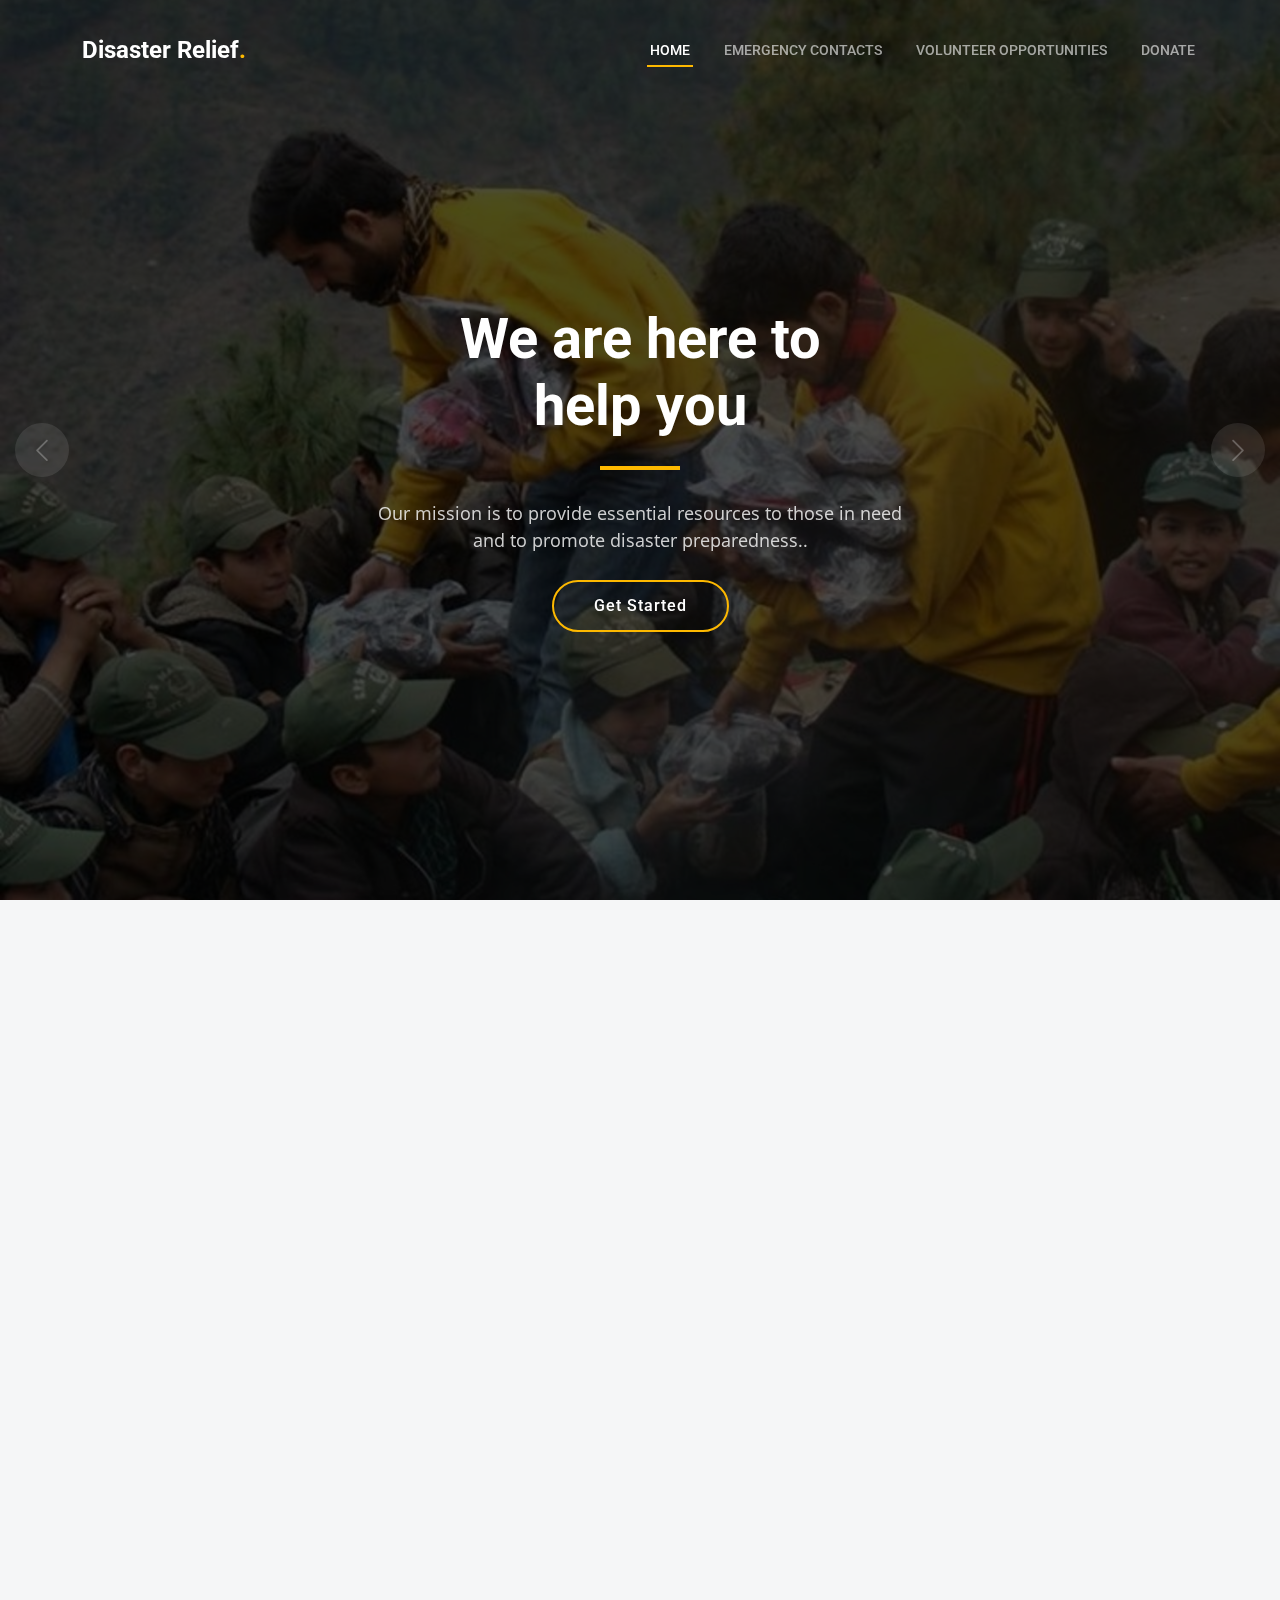
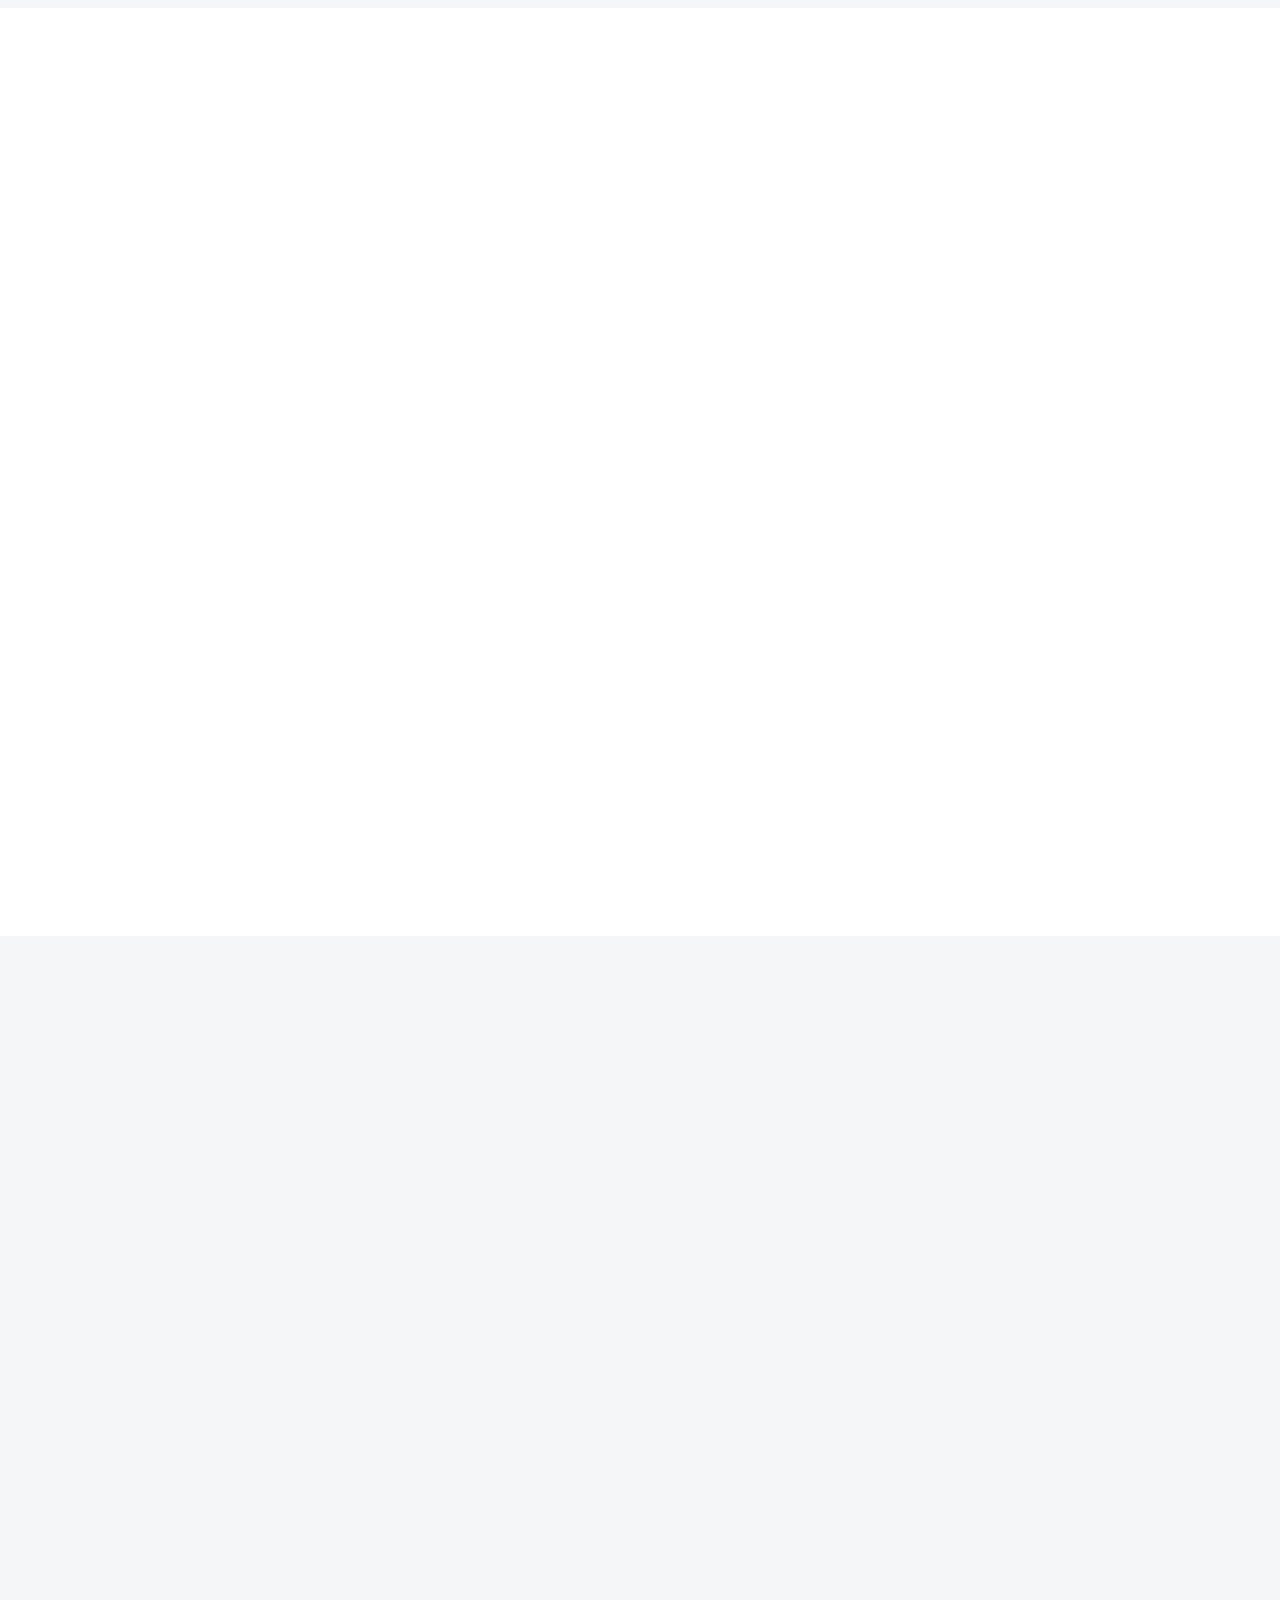
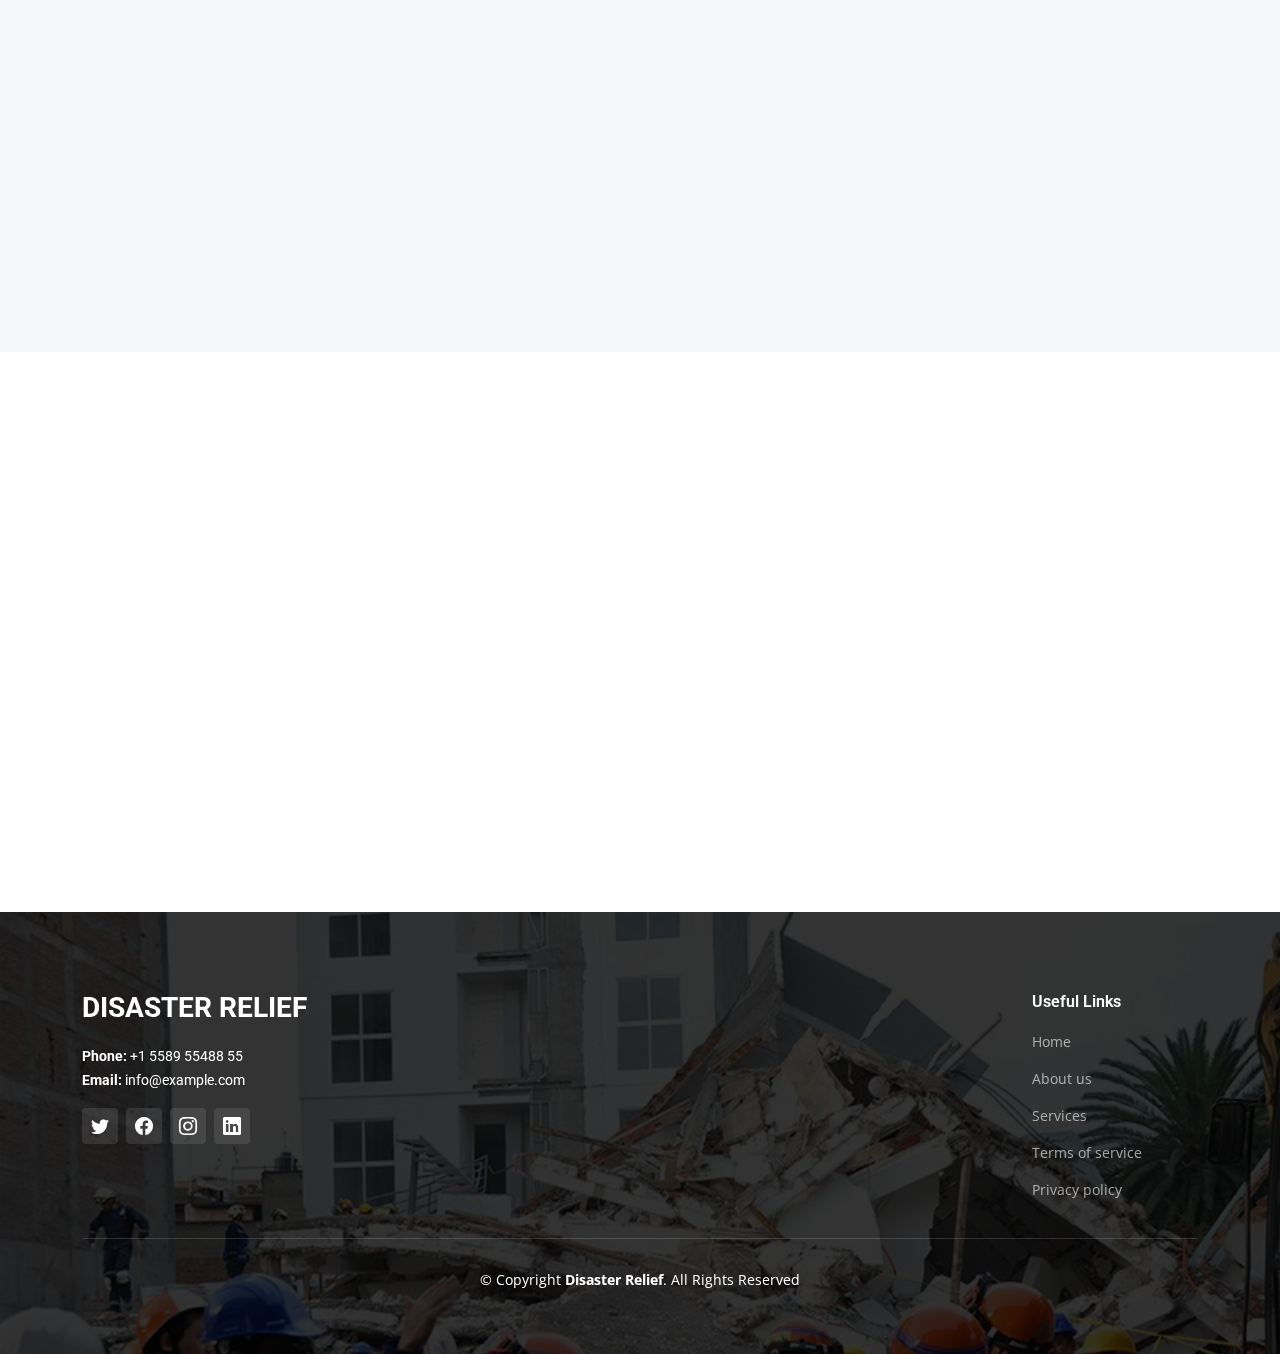
<file: index.html>
<!DOCTYPE html>
<html lang="en">

<head>
  <meta charset="utf-8">
  <meta content="width=device-width, initial-scale=1.0" name="viewport">

  <title>Disaster relief</title>
  <meta content="" name="description">
  <meta content="" name="keywords">

  <!-- Favicons -->
  <link href="assets/img/favicon.png" rel="icon">
  <link href="assets/img/apple-touch-icon.png" rel="apple-touch-icon">

  <!-- Google Fonts -->
  <link rel="preconnect" href="https://fonts.googleapis.com">
  <link rel="preconnect" href="https://fonts.gstatic.com" crossorigin>
  <link
    href="https://fonts.googleapis.com/css2?family=Open+Sans:ital,wght@0,300;0,400;0,500;0,600;0,700;1,300;1,400;1,600;1,700&family=Roboto:ital,wght@0,300;0,400;0,500;0,600;0,700;1,300;1,400;1,500;1,600;1,700&family=Work+Sans:ital,wght@0,300;0,400;0,500;0,600;0,700;1,300;1,400;1,500;1,600;1,700&display=swap"
    rel="stylesheet">

  <!-- Vendor CSS Files -->
  <link href="assets/vendor/bootstrap/css/bootstrap.min.css" rel="stylesheet">
  <link href="assets/vendor/bootstrap-icons/bootstrap-icons.css" rel="stylesheet">
  <link href="assets/vendor/fontawesome-free/css/all.min.css" rel="stylesheet">
  <link href="assets/vendor/aos/aos.css" rel="stylesheet">
  <link href="assets/vendor/glightbox/css/glightbox.min.css" rel="stylesheet">
  <link href="assets/vendor/swiper/swiper-bundle.min.css" rel="stylesheet">

  <!-- Template Main CSS File -->
  <link href="assets/css/main.css" rel="stylesheet">

  <!-- =======================================================
  * Template Name: UpConstruction - v1.3.0
  * Template URL: https://bootstrapmade.com/upconstruction-bootstrap-construction-website-template/
  * Author: BootstrapMade.com
  * License: https://bootstrapmade.com/license/
  ======================================================== -->
</head>

<body>

  <!-- ======= Header ======= -->
  <header id="header" class="header d-flex align-items-center">
    <div class="container-fluid container-xl d-flex align-items-center justify-content-between">

      <a href="index.html" class="logo d-flex align-items-center">
        <!-- Uncomment the line below if you also wish to use an image logo -->
        <!-- <img src="assets/img/logo.png" alt=""> -->
        <h1>Disaster Relief<span>.</span></h1>
      </a>

      <i class="mobile-nav-toggle mobile-nav-show bi bi-list"></i>
      <i class="mobile-nav-toggle mobile-nav-hide d-none bi bi-x"></i>
      <nav id="navbar" class="navbar">
        <ul>
          <li><a href="index.html" class="active">Home</a></li>
          <li><a href="contact.html">Emergency Contacts</a></li>
          <!-- <li><a href="">Disaster Preparedness</a></li> -->
          <li><a href="project-details.html">Volunteer Opportunities</a></li>
          <li><a href="donate.html">Donate</a></li>
          <!-- <li class="dropdown"><a href="#"><span>Dropdown</span> <i
                class="bi bi-chevron-down dropdown-indicator"></i></a>
            <ul>
              <li><a href="#">Dropdown 1</a></li>
              <li class="dropdown"><a href="#"><span>Deep Dropdown</span> <i
                    class="bi bi-chevron-down dropdown-indicator"></i></a>
                <ul>
                  <li><a href="#">Deep Dropdown 1</a></li>
                  <li><a href="#">Deep Dropdown 2</a></li>
                  <li><a href="#">Deep Dropdown 3</a></li>
                  <li><a href="#">Deep Dropdown 4</a></li>
                  <li><a href="#">Deep Dropdown 5</a></li>
                </ul>
              </li>
              <li><a href="#">Dropdown 2</a></li>
              <li><a href="#">Dropdown 3</a></li>
              <li><a href="#">Dropdown 4</a></li>
            </ul>
          </li> -->
          <!-- <li><a href="contact.html">Contact</a></li> -->
        </ul>
      </nav><!-- .navbar -->

    </div>
  </header><!-- End Header -->

  <!-- ======= Hero Section ======= -->
  <section id="hero" class="hero">

    <div class="info d-flex align-items-center">
      <div class="container">
        <div class="row justify-content-center">
          <div class="col-lg-6 text-center mt-5">
            <h2 data-aos="fade-down">We are here to <br>help<span> you</span></h2>
            <p data-aos="fade-up">Our mission is to provide essential resources to those in need and to promote disaster preparedness..</p>
            <a data-aos="fade-up" data-aos-delay="200" href="#get-started" class="btn-get-started">Get Started</a>
          </div>
        </div>
      </div>
    </div>

    <div id="hero-carousel" class="carousel slide" data-bs-ride="carousel" data-bs-interval="5000">

      <div class="carousel-item active" style="background-image: url(assets/img/hero-carousel/food.jpg)">
      </div>
      <div class="carousel-item" style="background-image: url(assets/img/hero-carousel/don.jpg)"></div>
      <div class="carousel-item" style="background-image: url(assets/img/hero-carousel/home.jpg)"></div>
      <div class="carousel-item" style="background-image: url(assets/img/hero-carousel/health.jpeg)"></div>
      <!-- <div class="carousel-item" style="background-image: url(assets/img/hero-carousel/hero-carousel-5.jpg)"></div> -->

      <a class="carousel-control-prev" href="#hero-carousel" role="button" data-bs-slide="prev">
        <span class="carousel-control-prev-icon bi bi-chevron-left" aria-hidden="true"></span>
      </a>

      <a class="carousel-control-next" href="#hero-carousel" role="button" data-bs-slide="next">
        <span class="carousel-control-next-icon bi bi-chevron-right" aria-hidden="true"></span>
      </a>

    </div>

  </section><!-- End Hero Section -->

  <main id="main">

    <!-- ======= Get Started Section ======= -->
    <section id="get-started" class="get-started section-bg">
      <div class="container">

        <div class="row justify-content-between gy-4">

          <div class="col-lg-6 d-flex align-items-center" data-aos="fade-up">
            <div class="content">
              <h3>We are here to give you assistence in ur difficult times.</h3>
              <p>A disaster relief webapp is designed to address a specific problem related to disaster relief and preparedness. The app provides a unique and innovative solution that can help individuals and communities during times of crisis.
              <p>The Disaster Relief team in Bangalore Division, KA, is a standout in its field. They respond quickly and efficiently to any natural disaster that strikes, providing immediate assistance to those in need. I am grateful for their dedication and hard work in helping so many people during difficult times.</p>
            </div>
          </div>

          <div class="col-lg-5" data-aos="fade">
            <form action="forms/quote.php" method="post" class="php-email-form">
              <h3>Reach us put today</h3>
              <p>we will try us to best to give the quick and best assistence possible.</p>
              <div class="row gy-3">

                <div class="col-md-12">
                  <input type="text" name="name" class="form-control" placeholder="Name" required>
                </div>

                <div class="col-md-12 ">
                  <input type="email" class="form-control" name="email" placeholder="Email" required>
                </div>

                <div class="col-md-12">
                  <input type="text" class="form-control" name="phone" placeholder="Phone" required>
                </div>

                <div class="col-md-12">
                  <textarea class="form-control" name="message" rows="6" placeholder="Message" required></textarea>
                </div>

                <div class="col-md-12 text-center">
                  <div class="loading">Loading</div>
                  <div class="error-message"></div>
                  <div class="sent-message">Your message request has been sent successfully. Thank you!</div>
                 <a href="mailto:bhumiy15@gmail.com">
                  <button type="submit">send</button>
                </a>
                </div>

              </div>
            </form>
          </div><!-- End Quote Form -->

        </div>

      </div>
    </section><!-- End Get Started Section -->

    <!-- ======= Constructions Section ======= -->
    <section id="constructions" class="constructions">
      <div class="container" data-aos="fade-up">

        <div class="section-header">
          <h2>Our Top Ngo's</h2>
          <p>have a look at our best Ngo's</p>
        </div>

        <div class="row gy-4">

          <div class="col-lg-6" data-aos="fade-up" data-aos-delay="100">
            <div class="card-item">
              <div class="row">
                <div class="col-xl-5">
                  <div class="card-bg" style="background-image: url(assets/img/ngo1.jfif);"></div>
                </div>
                <div class="col-xl-7 d-flex align-items-center">
                  <div class="card-body">
                    
                    <h4 class="card-title">Rapid Response.</h4>
                    <p>We are Banglore based NGO who have helped more than 5000 people rebuild thier lives after a terrible diaster.</p>
                  </div>
                </div>
              </div>
            </div>
          </div><!-- End Card Item -->

          <div class="col-lg-6" data-aos="fade-up" data-aos-delay="200">
            <div class="card-item">
              <div class="row">
                <div class="col-xl-5">
                  <div class="card-bg" style="background-image: url(assets/img/ngo5.jfif);"></div>
                </div>
                <div class="col-xl-7 d-flex align-items-center">
                  <div class="card-body">
                    <h4 class="card-title">SaveLIFE Foundation.</h4>
                    <p>We are shrinagar based NGO, we gave shelter and food for more than 4000 people during earthquake .</p>
                  </div>
                </div>
              </div>
            </div>
          </div><!-- End Card Item -->

          <div class="col-lg-6" data-aos="fade-up" data-aos-delay="300">
            <div class="card-item">
              <div class="row">
                <div class="col-xl-5">
                  <div class="card-bg" style="background-image: url(assets/img/ngo4.jfif);"></div>
                </div>
                <div class="col-xl-7 d-flex align-items-center">
                  <div class="card-body">
                    <h4 class="card-title">Care India</h4>
                    <p>We are Chennai basec Ngo we helped more than 7000 people during floods . we made sure they were safe and had food and healthcare.</p>
                  </div>
                </div>
              </div>
            </div>
          </div><!-- End Card Item -->

          <div class="col-lg-6" data-aos="fade-up" data-aos-delay="400">
            <div class="card-item">
              <div class="row">
                <div class="col-xl-5">
                  <div class="card-bg" style="background-image: url(assets/img/ngo8.jfif);"></div>
                </div>
                <div class="col-xl-7 d-flex align-items-center">
                  <div class="card-body">
                    <h4 class="card-title">Nanhi Kali</h4>
                    <p>We are Delhi Based Ngo we helped more than 2000 people get finantial benifits and other essentials during the time they needed..</p>
                  </div>
                </div>
              </div>
            </div>
          </div><!-- End Card Item -->

        </div>

      </div>
    </section><!-- End Constructions Section -->

    <!-- ======= Services Section ======= -->
    <section id="services" class="services section-bg">
      <div class="container" data-aos="fade-up">

        <div class="section-header"  id="service">
          <h2>Services</h2>
          <p>Have a looks at all the assistences provided by us</p>
        </div>

        <div class="row gy-4">

          <div class="col-lg-4 col-md-6" data-aos="fade-up" data-aos-delay="100">
            <div class="service-item  position-relative">
              <div class="icon">
                <i class="fa-solid fa-mountain-city"></i>
              </div>
              <h3>Emergency Shelter</h3>
              <p>Provident nihil minus qui consequatur non omnis maiores. Eos accusantium minus dolores iure perferendis
                tempore et consequatur.</p>
              
            </div>
          </div><!-- End Service Item -->

          <div class="col-lg-4 col-md-6" data-aos="fade-up" data-aos-delay="200">
            <div class="service-item position-relative">
              <div class="icon">
                <i class="fa-solid fa-arrow-up-from-ground-water"></i>
              </div>
              <h3>Food distribution</h3>
              <p>Ut autem aut autem non a. Sint sint sit facilis nam iusto sint. Libero corrupti neque eum hic non ut
                nesciunt dolorem.</p>
             
            </div>
          </div><!-- End Service Item -->

          <div class="col-lg-4 col-md-6" data-aos="fade-up" data-aos-delay="300">
            <div class="service-item position-relative">
              <div class="icon">
                <i class="fa-solid fa-compass-drafting"></i>
              </div>
              <h3>Financial Assistance</h3>
              <p>Ut excepturi voluptatem nisi sed. Quidem fuga consequatur. Minus ea aut. Vel qui id voluptas adipisci
                eos earum corrupti.</p>
              
            </div>
          </div><!-- End Service Item -->

          <div class="col-lg-4 col-md-6" data-aos="fade-up" data-aos-delay="400">
            <div class="service-item position-relative">
              <div class="icon">
                <i class="fa-solid fa-trowel-bricks"></i>
              </div>
              <h3>Healthcare</h3>
              <p>Non et temporibus minus omnis sed dolor esse consequatur. Cupiditate sed error ea fuga sit provident
                adipisci neque.</p>
              
            </div>
          </div><!-- End Service Item -->

          <div class="col-lg-4 col-md-6" data-aos="fade-up" data-aos-delay="500">
            <div class="service-item position-relative">
              <div class="icon">
                <i class="fa-solid fa-helmet-safety"></i>
              </div>
              <h3>Counselling and Mental health</h3>
              <p>Cumque et suscipit saepe. Est maiores autem enim facilis ut aut ipsam corporis aut. Sed animi at autem
                alias eius labore.</p>
              
            </div>
          </div><!-- End Service Item -->

          <div class="col-lg-4 col-md-6" data-aos="fade-up" data-aos-delay="600">
            <div class="service-item position-relative">
              <div class="icon">
                <i class="fa-solid fa-arrow-up-from-ground-water"></i>
              </div>
              <h3>helping in rebuilding their life</h3>
              <p>Hic molestias ea quibusdam eos. Fugiat enim doloremque aut neque non et debitis iure. Corrupti
                recusandae ducimus enim.</p>
              
            </div>
          </div><!-- End Service Item -->

        </div>

      </div>
    </section><!-- End Services Section -->

    <!-- ======= Alt Services Section ======= -->
    <section id="alt-services" class="alt-services" >
      <div class="container" data-aos="fade-up">

        <div class="row justify-content-around gy-4" id="about">
          <div class="col-lg-6 img-bg" style="background-image: url(assets/img/projects/community-work.jpg);" data-aos="zoom-in"
            data-aos-delay="100"></div>

          <div class="col-lg-5 d-flex flex-column justify-content-center">
            <h3>About Us</h3>
            <!-- <p>Esse voluptas cumque vel exercitationem. Reiciendis est hic accusamus. Non ipsam et sed minima temporibus
              laudantium. Soluta voluptate sed facere corporis dolores excepturi</p> -->

            <!-- <div class="icon-box d-flex position-relative" data-aos="fade-up" data-aos-delay="100">
              <i class="bi bi-easel flex-shrink-0"></i>
              <div>
                <h4><a href="" class="stretched-link">Lorem Ipsum</a></h4>
                <p>Voluptatum deleniti atque corrupti quos dolores et quas molestias excepturi sint occaecati cupiditate
                  non provident</p>
              </div>
            </div> -->
            <!-- End Icon Box -->

            <!-- <div class="icon-box d-flex position-relative" data-aos="fade-up" data-aos-delay="200">
              <i class="bi bi-patch-check flex-shrink-0"></i>
              <div>
                <h4><a href="" class="stretched-link">Nemo Enim</a></h4>
                <p>At vero eos et accusamus et iusto odio dignissimos ducimus qui blanditiis praesentium voluptatum
                  deleniti atque</p>
              </div>
            </div> -->
            <!-- End Icon Box -->

            <!-- <div class="icon-box d-flex position-relative" data-aos="fade-up" data-aos-delay="300">
              <i class="bi bi-brightness-high flex-shrink-0"></i>
              <div>
                <h4><a href="" class="stretched-link">Dine Pad</a></h4>
                <p>Explicabo est voluptatum asperiores consequatur magnam. Et veritatis odit. Sunt aut deserunt minus
                  aut eligendi omnis</p>
              </div>
            </div>     -->
            <!-- End Icon Box -->

            <!-- <div class="icon-box d-flex position-relative" data-aos="fade-up" data-aos-delay="400">
              <i class="bi bi-brightness-high flex-shrink-0"></i>
              <div>
                <h4><a href="" class="stretched-link">Tride clov</a></h4>
                <p>Est voluptatem labore deleniti quis a delectus et. Saepe dolorem libero sit non aspernatur odit amet.
                  Et eligendi</p>
              </div>
            </div>End Icon Box -->
<h6> we are passionate about helping those impacted by disasters, and we are proud that our business can provide assistance to those in need.

  Our services include providing temporary shelter, food, and medical aid to those affected by disasters. We also help coordinate with local and state governments to ensure that survivors receive the assistance they need. Additionally, we help with rebuilding efforts, including providing equipment and supplies to help rebuild homes and other structures. Our team of experts is dedicated to providing the best relief and recovery services possible.
  
  We take pride in our commitment to helping those affected by disasters and look forward to continuing our work.</h6>
          </div>
        </div>

      </div>
    </section><!-- End Alt Services Section -->

    <!-- ======= Features Section ======= -->
    <!-- <section id="features" class="features section-bg">
      <div class="container" data-aos="fade-up">

        <ul class="nav nav-tabs row  g-2 d-flex">

          <li class="nav-item col-3">
            <a class="nav-link active show" data-bs-toggle="tab" data-bs-target="#tab-1">
              <h4>Modisit</h4>
            </a>
          </li> -->
          <!-- End tab nav item -->

          <!-- <li class="nav-item col-3">
            <a class="nav-link" data-bs-toggle="tab" data-bs-target="#tab-2">
              <h4>Praesenti</h4>
            </a> -->
            <!-- End tab nav item -->

          <!-- <li class="nav-item col-3">
            <a class="nav-link" data-bs-toggle="tab" data-bs-target="#tab-3">
              <h4>Explica</h4>
            </a>
          </li> -->
          <!-- End tab nav item -->

          <!-- <li class="nav-item col-3">
            <a class="nav-link" data-bs-toggle="tab" data-bs-target="#tab-4">
              <h4>Nostrum</h4>
            </a>
          </li> -->
          <!-- End tab nav item -->

        <!-- </ul>

        <div class="tab-content">

          <div class="tab-pane active show" id="tab-1">
            <div class="row">
              <div class="col-lg-6 order-2 order-lg-1 mt-3 mt-lg-0 d-flex flex-column justify-content-center"
                data-aos="fade-up" data-aos-delay="100">
                <h3>Voluptatem dignissimos provident</h3>
                <p class="fst-italic">
                  Lorem ipsum dolor sit amet, consectetur adipiscing elit, sed do eiusmod tempor incididunt ut labore et
                  dolore
                  magna aliqua.
                </p>
                <ul>
                  <li><i class="bi bi-check2-all"></i> Ullamco laboris nisi ut aliquip ex ea commodo consequat.</li>
                  <li><i class="bi bi-check2-all"></i> Duis aute irure dolor in reprehenderit in voluptate velit.</li>
                  <li><i class="bi bi-check2-all"></i> Ullamco laboris nisi ut aliquip ex ea commodo consequat. Duis
                    aute irure dolor in reprehenderit in voluptate trideta storacalaperda mastiro dolore eu fugiat nulla
                    pariatur.</li>
                </ul>
              </div>
              <div class="col-lg-6 order-1 order-lg-2 text-center" data-aos="fade-up" data-aos-delay="200">
                <img src="assets/img/features-1.jpg" alt="" class="img-fluid">
              </div>
            </div> -->
          <!-- </div> -->
          <!-- End tab content item -->

          <!-- <div class="tab-pane" id="tab-2">
            <div class="row">
              <div class="col-lg-6 order-2 order-lg-1 mt-3 mt-lg-0 d-flex flex-column justify-content-center">
                <h3>Neque exercitationem debitis</h3>
                <p class="fst-italic">
                  Lorem ipsum dolor sit amet, consectetur adipiscing elit, sed do eiusmod tempor incididunt ut labore et
                  dolore
                  magna aliqua.
                </p>
                <ul>
                  <li><i class="bi bi-check2-all"></i> Ullamco laboris nisi ut aliquip ex ea commodo consequat.</li>
                  <li><i class="bi bi-check2-all"></i> Duis aute irure dolor in reprehenderit in voluptate velit.</li>
                  <li><i class="bi bi-check2-all"></i> Provident mollitia neque rerum asperiores dolores quos qui a.
                    Ipsum neque dolor voluptate nisi sed.</li>
                  <li><i class="bi bi-check2-all"></i> Ullamco laboris nisi ut aliquip ex ea commodo consequat. Duis
                    aute irure dolor in reprehenderit in voluptate trideta storacalaperda mastiro dolore eu fugiat nulla
                    pariatur.</li>
                </ul>
              </div>
              <div class="col-lg-6 order-1 order-lg-2 text-center">
                <img src="assets/img/features-2.jpg" alt="" class="img-fluid">
              </div>
            </div>
          </div> -->
          <!-- End tab content item -->

          <!-- <div class="tab-pane" id="tab-3">
            <div class="row">
              <div class="col-lg-6 order-2 order-lg-1 mt-3 mt-lg-0 d-flex flex-column justify-content-center">
                <h3>Voluptatibus commodi accusamu</h3>
                <ul>
                  <li><i class="bi bi-check2-all"></i> Ullamco laboris nisi ut aliquip ex ea commodo consequat.</li>
                  <li><i class="bi bi-check2-all"></i> Duis aute irure dolor in reprehenderit in voluptate velit.</li>
                  <li><i class="bi bi-check2-all"></i> Provident mollitia neque rerum asperiores dolores quos qui a.
                    Ipsum neque dolor voluptate nisi sed.</li>
                </ul>
                <p class="fst-italic">
                  Lorem ipsum dolor sit amet, consectetur adipiscing elit, sed do eiusmod tempor incididunt ut labore et
                  dolore
                  magna aliqua.
                </p>
              </div>
              <div class="col-lg-6 order-1 order-lg-2 text-center">
                <img src="assets/img/features-3.jpg" alt="" class="img-fluid">
              </div>
            </div>
          </div> -->
          <!-- End tab content item -->

          <!-- <div class="tab-pane" id="tab-4">
            <div class="row">
              <div class="col-lg-6 order-2 order-lg-1 mt-3 mt-lg-0 d-flex flex-column justify-content-center">
                <h3>Omnis fugiat ea explicabo sunt</h3>
                <p class="fst-italic">
                  Lorem ipsum dolor sit amet, consectetur adipiscing elit, sed do eiusmod tempor incididunt ut labore et
                  dolore
                  magna aliqua.
                </p>
                <ul>
                  <li><i class="bi bi-check2-all"></i> Ullamco laboris nisi ut aliquip ex ea commodo consequat.</li>
                  <li><i class="bi bi-check2-all"></i> Duis aute irure dolor in reprehenderit in voluptate velit.</li>
                  <li><i class="bi bi-check2-all"></i> Ullamco laboris nisi ut aliquip ex ea commodo consequat. Duis
                    aute irure dolor in reprehenderit in voluptate trideta storacalaperda mastiro dolore eu fugiat nulla
                    pariatur.</li>
                </ul>
              </div>
              <div class="col-lg-6 order-1 order-lg-2 text-center">
                <img src="assets/img/features-4.jpg" alt="" class="img-fluid">
              </div>
            </div>
          </div> -->
          <!-- End tab content item -->

        <!-- </div>

      </div>
    </section> -->
    <!-- End Features Section -->

    <!-- ======= Our Projects Section ======= -->
    <!-- <section id="projects" class="projects">
      <div class="container" data-aos="fade-up">

        <div class="section-header">
          <h2>Our Projects</h2>
          <p>Consequatur libero assumenda est voluptatem est quidem illum et officia imilique qui vel architecto
            accusamus fugit aut qui distinctio</p>
        </div>

        <div class="portfolio-isotope" data-portfolio-filter="*" data-portfolio-layout="masonry"
          data-portfolio-sort="original-order">

          <ul class="portfolio-flters" data-aos="fade-up" data-aos-delay="100">
            <li data-filter="*" class="filter-active">All</li>
            <li data-filter=".filter-remodeling">Remodeling</li>
            <li data-filter=".filter-construction">Construction</li>
            <li data-filter=".filter-repairs">Repairs</li>
            <li data-filter=".filter-design">Design</li>
          </ul> -->
          <!-- End Projects Filters -->

          <!-- <div class="row gy-4 portfolio-container" data-aos="fade-up" data-aos-delay="200">

            <div class="col-lg-4 col-md-6 portfolio-item filter-remodeling">
              <div class="portfolio-content h-100">
                <img src="assets/img/projects/remodeling-1.jpg" class="img-fluid" alt="">
                <div class="portfolio-info">
                  <h4>Remodeling 1</h4>
                  <p>Lorem ipsum, dolor sit amet consectetur</p>
                  <a href="assets/img/projects/remodeling-1.jpg" title="Remodeling 1"
                    data-gallery="portfolio-gallery-remodeling" class="glightbox preview-link"><i
                      class="bi bi-zoom-in"></i></a>
                  <a href="project-details.html" title="More Details" class="details-link"><i
                      class="bi bi-link-45deg"></i></a>
                </div>
              </div>
            </div> -->
            <!-- End Projects Item -->

            <!-- <div class="col-lg-4 col-md-6 portfolio-item filter-construction">
              <div class="portfolio-content h-100">
                <img src="assets/img/projects/construction-1.jpg" class="img-fluid" alt="">
                <div class="portfolio-info">
                  <h4>Construction 1</h4>
                  <p>Lorem ipsum, dolor sit amet consectetur</p>
                  <a href="assets/img/projects/construction-1.jpg" title="Construction 1"
                    data-gallery="portfolio-gallery-construction" class="glightbox preview-link"><i
                      class="bi bi-zoom-in"></i></a>
                  <a href="project-details.html" title="More Details" class="details-link"><i
                      class="bi bi-link-45deg"></i></a>
                </div>
              </div>
            </div> -->
            <!-- End Projects Item -->

            <!-- <div class="col-lg-4 col-md-6 portfolio-item filter-repairs">
              <div class="portfolio-content h-100">
                <img src="assets/img/projects/repairs-1.jpg" class="img-fluid" alt="">
                <div class="portfolio-info">
                  <h4>Repairs 1</h4>
                  <p>Lorem ipsum, dolor sit amet consectetur</p>
                  <a href="assets/img/projects/repairs-1.jpg" title="Repairs 1" data-gallery="portfolio-gallery-repairs"
                    class="glightbox preview-link"><i class="bi bi-zoom-in"></i></a>
                  <a href="project-details.html" title="More Details" class="details-link"><i
                      class="bi bi-link-45deg"></i></a>
                </div>
              </div>
            </div> -->
            <!-- End Projects Item -->

            <!-- <div class="col-lg-4 col-md-6 portfolio-item filter-design">
              <div class="portfolio-content h-100">
                <img src="assets/img/projects/design-1.jpg" class="img-fluid" alt="">
                <div class="portfolio-info">
                  <h4>Design 1</h4>
                  <p>Lorem ipsum, dolor sit amet consectetur</p>
                  <a href="assets/img/projects/design-1.jpg" title="Repairs 1" data-gallery="portfolio-gallery-book"
                    class="glightbox preview-link"><i class="bi bi-zoom-in"></i></a>
                  <a href="project-details.html" title="More Details" class="details-link"><i
                      class="bi bi-link-45deg"></i></a>
                </div>
              </div>
            </div> -->
            <!-- End Projects Item -->

            <!-- <div class="col-lg-4 col-md-6 portfolio-item filter-remodeling">
              <div class="portfolio-content h-100">
                <img src="assets/img/projects/remodeling-2.jpg" class="img-fluid" alt="">
                <div class="portfolio-info">
                  <h4>Remodeling 2</h4>
                  <p>Lorem ipsum, dolor sit amet consectetur</p>
                  <a href="assets/img/projects/remodeling-2.jpg" title="Remodeling 2"
                    data-gallery="portfolio-gallery-remodeling" class="glightbox preview-link"><i
                      class="bi bi-zoom-in"></i></a>
                  <a href="project-details.html" title="More Details" class="details-link"><i
                      class="bi bi-link-45deg"></i></a>
                </div>
              </div>
            </div> -->
            <!-- End Projects Item -->

            <!-- <div class="col-lg-4 col-md-6 portfolio-item filter-construction">
              <div class="portfolio-content h-100">
                <img src="assets/img/projects/construction-2.jpg" class="img-fluid" alt="">
                <div class="portfolio-info">
                  <h4>Construction 2</h4>
                  <p>Lorem ipsum, dolor sit amet consectetur</p>
                  <a href="assets/img/projects/construction-2.jpg" title="Construction 2"
                    data-gallery="portfolio-gallery-construction" class="glightbox preview-link"><i
                      class="bi bi-zoom-in"></i></a>
                  <a href="project-details.html" title="More Details" class="details-link"><i
                      class="bi bi-link-45deg"></i></a>
                </div>
              </div>
            </div> -->
            <!-- End Projects Item -->

            <!-- <div class="col-lg-4 col-md-6 portfolio-item filter-repairs">
              <div class="portfolio-content h-100">
                <img src="assets/img/projects/repairs-2.jpg" class="img-fluid" alt="">
                <div class="portfolio-info">
                  <h4>Repairs 2</h4>
                  <p>Lorem ipsum, dolor sit amet consectetur</p>
                  <a href="assets/img/projects/repairs-2.jpg" title="Repairs 2" data-gallery="portfolio-gallery-repairs"
                    class="glightbox preview-link"><i class="bi bi-zoom-in"></i></a>
                  <a href="project-details.html" title="More Details" class="details-link"><i
                      class="bi bi-link-45deg"></i></a>
                </div>
              </div>
            </div> -->
            <!-- End Projects Item -->
<!-- 
            <div class="col-lg-4 col-md-6 portfolio-item filter-design">
              <div class="portfolio-content h-100">
                <img src="assets/img/projects/design-2.jpg" class="img-fluid" alt="">
                <div class="portfolio-info">
                  <h4>Design 2</h4>
                  <p>Lorem ipsum, dolor sit amet consectetur</p>
                  <a href="assets/img/projects/design-2.jpg" title="Repairs 2" data-gallery="portfolio-gallery-book"
                    class="glightbox preview-link"><i class="bi bi-zoom-in"></i></a>
                  <a href="project-details.html" title="More Details" class="details-link"><i
                      class="bi bi-link-45deg"></i></a>
                </div>
              </div>
            </div> -->
            <!-- End Projects Item -->

            <!-- <div class="col-lg-4 col-md-6 portfolio-item filter-remodeling">
              <div class="portfolio-content h-100">
                <img src="assets/img/projects/remodeling-3.jpg" class="img-fluid" alt="">
                <div class="portfolio-info">
                  <h4>Remodeling 3</h4>
                  <p>Lorem ipsum, dolor sit amet consectetur</p>
                  <a href="assets/img/projects/remodeling-3.jpg" title="Remodeling 3"
                    data-gallery="portfolio-gallery-remodeling" class="glightbox preview-link"><i
                      class="bi bi-zoom-in"></i></a>
                  <a href="project-details.html" title="More Details" class="details-link"><i
                      class="bi bi-link-45deg"></i></a>
                </div>
              </div>
            </div> -->
            <!-- End Projects Item -->

            <!-- <div class="col-lg-4 col-md-6 portfolio-item filter-construction">
              <div class="portfolio-content h-100">
                <img src="assets/img/projects/construction-3.jpg" class="img-fluid" alt="">
                <div class="portfolio-info">
                  <h4>Construction 3</h4>
                  <p>Lorem ipsum, dolor sit amet consectetur</p>
                  <a href="assets/img/projects/construction-3.jpg" title="Construction 3"
                    data-gallery="portfolio-gallery-construction" class="glightbox preview-link"><i
                      class="bi bi-zoom-in"></i></a>
                  <a href="project-details.html" title="More Details" class="details-link"><i
                      class="bi bi-link-45deg"></i></a>
                </div>
              </div>
            </div> -->
            <!-- End Projects Item -->

            <!-- <div class="col-lg-4 col-md-6 portfolio-item filter-repairs">
              <div class="portfolio-content h-100">
                <img src="assets/img/projects/repairs-3.jpg" class="img-fluid" alt="">
                <div class="portfolio-info">
                  <h4>Repairs 3</h4>
                  <p>Lorem ipsum, dolor sit amet consectetur</p>
                  <a href="assets/img/projects/repairs-3.jpg" title="Repairs 2" data-gallery="portfolio-gallery-repairs"
                    class="glightbox preview-link"><i class="bi bi-zoom-in"></i></a>
                  <a href="project-details.html" title="More Details" class="details-link"><i
                      class="bi bi-link-45deg"></i></a>
                </div>
              </div>
            </div> -->
            <!-- End Projects Item -->

            <!-- <div class="col-lg-4 col-md-6 portfolio-item filter-design">
              <div class="portfolio-content h-100">
                <img src="assets/img/projects/design-3.jpg" class="img-fluid" alt="">
                <div class="portfolio-info">
                  <h4>Design 3</h4>
                  <p>Lorem ipsum, dolor sit amet consectetur</p>
                  <a href="assets/img/projects/design-3.jpg" title="Repairs 3" data-gallery="portfolio-gallery-book"
                    class="glightbox preview-link"><i class="bi bi-zoom-in"></i></a>
                  <a href="project-details.html" title="More Details" class="details-link"><i
                      class="bi bi-link-45deg"></i></a>
                </div>
              </div>
            </div> -->
            <!-- End Projects Item -->

          <!-- </div> -->
          <!-- End Projects Container -->

        <!-- </div>

      </div>
    </section>End Our Projects Section -->

    <!-- ======= Testimonials Section ======= -->
    <!-- <section id="testimonials" class="testimonials section-bg">
      <div class="container" data-aos="fade-up">

        <div class="section-header">
          <h2>Testimonials</h2>
          <p>Quam sed id excepturi ccusantium dolorem ut quis dolores nisi llum nostrum enim velit qui ut et autem uia
            reprehenderit sunt deleniti</p>
        </div>

        <div class="slides-2 swiper">
          <div class="swiper-wrapper">

            <div class="swiper-slide">
              <div class="testimonial-wrap">
                <div class="testimonial-item">
                  <img src="assets/img/testimonials/testimonials-1.jpg" class="testimonial-img" alt="">
                  <h3>Saul Goodman</h3>
                  <h4>Ceo &amp; Founder</h4>
                  <div class="stars">
                    <i class="bi bi-star-fill"></i><i class="bi bi-star-fill"></i><i class="bi bi-star-fill"></i><i
                      class="bi bi-star-fill"></i><i class="bi bi-star-fill"></i>
                  </div>
                  <p>
                    <i class="bi bi-quote quote-icon-left"></i>
                    Proin iaculis purus consequat sem cure digni ssim donec porttitora entum suscipit rhoncus.
                    Accusantium quam, ultricies eget id, aliquam eget nibh et. Maecen aliquam, risus at semper.
                    <i class="bi bi-quote quote-icon-right"></i>
                  </p>
                </div>
              </div>
            </div> -->
            <!-- End testimonial item -->

            <!-- <div class="swiper-slide">
              <div class="testimonial-wrap">
                <div class="testimonial-item">
                  <img src="assets/img/testimonials/testimonials-2.jpg" class="testimonial-img" alt="">
                  <h3>Sara Wilsson</h3>
                  <h4>Designer</h4>
                  <div class="stars">
                    <i class="bi bi-star-fill"></i><i class="bi bi-star-fill"></i><i class="bi bi-star-fill"></i><i
                      class="bi bi-star-fill"></i><i class="bi bi-star-fill"></i>
                  </div>
                  <p>
                    <i class="bi bi-quote quote-icon-left"></i>
                    Export tempor illum tamen malis malis eram quae irure esse labore quem cillum quid cillum eram malis
                    quorum velit fore eram velit sunt aliqua noster fugiat irure amet legam anim culpa.
                    <i class="bi bi-quote quote-icon-right"></i>
                  </p>
                </div>
              </div>
            </div> -->
            <!-- End testimonial item -->

            <!-- <div class="swiper-slide">
              <div class="testimonial-wrap">
                <div class="testimonial-item">
                  <img src="assets/img/testimonials/testimonials-3.jpg" class="testimonial-img" alt="">
                  <h3>Jena Karlis</h3>
                  <h4>Store Owner</h4>
                  <div class="stars">
                    <i class="bi bi-star-fill"></i><i class="bi bi-star-fill"></i><i class="bi bi-star-fill"></i><i
                      class="bi bi-star-fill"></i><i class="bi bi-star-fill"></i>
                  </div>
                  <p>
                    <i class="bi bi-quote quote-icon-left"></i>
                    Enim nisi quem export duis labore cillum quae magna enim sint quorum nulla quem veniam duis minim
                    tempor labore quem eram duis noster aute amet eram fore quis sint minim.
                    <i class="bi bi-quote quote-icon-right"></i>
                  </p>
                </div>
              </div>
            </div> -->
            <!-- End testimonial item -->

            <!-- <div class="swiper-slide">
              <div class="testimonial-wrap">
                <div class="testimonial-item">
                  <img src="assets/img/testimonials/testimonials-4.jpg" class="testimonial-img" alt="">
                  <h3>Matt Brandon</h3>
                  <h4>Freelancer</h4>
                  <div class="stars">
                    <i class="bi bi-star-fill"></i><i class="bi bi-star-fill"></i><i class="bi bi-star-fill"></i><i
                      class="bi bi-star-fill"></i><i class="bi bi-star-fill"></i>
                  </div>
                  <p>
                    <i class="bi bi-quote quote-icon-left"></i>
                    Fugiat enim eram quae cillum dolore dolor amet nulla culpa multos export minim fugiat minim velit
                    minim dolor enim duis veniam ipsum anim magna sunt elit fore quem dolore labore illum veniam.
                    <i class="bi bi-quote quote-icon-right"></i>
                  </p>
                </div>
              </div>
            </div> -->
            <!-- End testimonial item -->

            <!-- <div class="swiper-slide">
              <div class="testimonial-wrap">
                <div class="testimonial-item">
                  <img src="assets/img/testimonials/testimonials-5.jpg" class="testimonial-img" alt="">
                  <h3>John Larson</h3>
                  <h4>Entrepreneur</h4>
                  <div class="stars">
                    <i class="bi bi-star-fill"></i><i class="bi bi-star-fill"></i><i class="bi bi-star-fill"></i><i
                      class="bi bi-star-fill"></i><i class="bi bi-star-fill"></i>
                  </div>
                  <p>
                    <i class="bi bi-quote quote-icon-left"></i>
                    Quis quorum aliqua sint quem legam fore sunt eram irure aliqua veniam tempor noster veniam enim
                    culpa labore duis sunt culpa nulla illum cillum fugiat legam esse veniam culpa fore nisi cillum
                    quid.
                    <i class="bi bi-quote quote-icon-right"></i>
                  </p>
                </div>
              </div>
            </div> -->
            <!-- End testimonial item -->

          <!-- </div>
          <div class="swiper-pagination"></div>
        </div>

      </div>
    </section>
    End Testimonials Section -->

    <!-- ======= Recent Blog Posts Section ======= -->
    <!-- <section id="recent-blog-posts" class="recent-blog-posts">
      <div class="container" data-aos="fade-up""> -->

    
    
  <!-- <div class=" section-header">
        <h2>Recent Blog Posts</h2>
        <p>In commodi voluptatem excepturi quaerat nihil error autem voluptate ut et officia consequuntu</p>
      </div>

      <div class="row gy-5">

        <div class="col-xl-4 col-md-6" data-aos="fade-up" data-aos-delay="100">
          <div class="post-item position-relative h-100">

            <div class="post-img position-relative overflow-hidden">
              <img src="assets/img/blog/blog-1.jpg" class="img-fluid" alt="">
              <span class="post-date">December 12</span>
            </div>

            <div class="post-content d-flex flex-column">

              <h3 class="post-title">Eum ad dolor et. Autem aut fugiat debitis</h3>

              <div class="meta d-flex align-items-center">
                <div class="d-flex align-items-center">
                  <i class="bi bi-person"></i> <span class="ps-2">Julia Parker</span>
                </div>
                <span class="px-3 text-black-50">/</span>
                <div class="d-flex align-items-center">
                  <i class="bi bi-folder2"></i> <span class="ps-2">Politics</span>
                </div>
              </div>

              <hr>

              <a href="blog-details.html" class="readmore stretched-link"><span>Read More</span><i
                  class="bi bi-arrow-right"></i></a>

            </div>

          </div>
        </div>

        <div class="col-xl-4 col-md-6" data-aos="fade-up" data-aos-delay="200">
          <div class="post-item position-relative h-100">

            <div class="post-img position-relative overflow-hidden">
              <img src="assets/img/blog/blog-2.jpg" class="img-fluid" alt="">
              <span class="post-date">July 17</span>
            </div>

            <div class="post-content d-flex flex-column">

              <h3 class="post-title">Et repellendus molestiae qui est sed omnis</h3>

              <div class="meta d-flex align-items-center">
                <div class="d-flex align-items-center">
                  <i class="bi bi-person"></i> <span class="ps-2">Mario Douglas</span>
                </div>
                <span class="px-3 text-black-50">/</span>
                <div class="d-flex align-items-center">
                  <i class="bi bi-folder2"></i> <span class="ps-2">Sports</span>
                </div>
              </div>

              <hr>

              <a href="blog-details.html" class="readmore stretched-link"><span>Read More</span><i
                  class="bi bi-arrow-right"></i></a>

            </div>

          </div>
        </div>

        <div class="col-xl-4 col-md-6">
          <div class="post-item position-relative h-100" data-aos="fade-up" data-aos-delay="300">

            <div class="post-img position-relative overflow-hidden">
              <img src="assets/img/blog/blog-3.jpg" class="img-fluid" alt="">
              <span class="post-date">September 05</span>
            </div>

            <div class="post-content d-flex flex-column">

              <h3 class="post-title">Quia assumenda est et veritati tirana ploder</h3>

              <div class="meta d-flex align-items-center">
                <div class="d-flex align-items-center">
                  <i class="bi bi-person"></i> <span class="ps-2">Lisa Hunter</span>
                </div>
                <span class="px-3 text-black-50">/</span>
                <div class="d-flex align-items-center">
                  <i class="bi bi-folder2"></i> <span class="ps-2">Economics</span>
                </div>
              </div>

              <hr>

              <a href="blog-details.html" class="readmore stretched-link"><span>Read More</span><i
                  class="bi bi-arrow-right"></i></a>

            </div>

          </div>
        </div>

      </div>

      </div>
    </section> 
    End Recent Blog Posts Section -->

  </main><!-- End #main -->

  <!-- ======= Footer ======= -->
  <footer id="footer" class="footer">

    <div class="footer-content position-relative">
      <div class="container">
        <div class="row">

          <div class="col-lg-4 col-md-6">
            <div class="footer-info">
              <h3>Disaster relief</h3>
              <p>
                <!-- A108 Adam Street <br>
                NY 535022, USA<br><br> -->
                <strong>Phone:</strong> +1 5589 55488 55<br>
                <strong>Email:</strong> info@example.com<br>
              </p>
              <div class="social-links d-flex mt-3">
                <a href="https://twitter.com/WhyBhumii" class="d-flex align-items-center justify-content-center"><i class="bi bi-twitter"></i></a>
                <a href="#" class="d-flex align-items-center justify-content-center"><i class="bi bi-facebook"></i></a>
                <a href="https://www.instagram.com/_magical__mutes/?igshid=YmMyMTA2M2Y%3D" class="d-flex align-items-center justify-content-center"><i class="bi bi-instagram"></i></a>
                <a href="https://www.linkedin.com/in/bhumi-y-4a907320b/" class="d-flex align-items-center justify-content-center"><i class="bi bi-linkedin"></i></a>
              </div>
            </div>
          </div><!-- End footer info column-->

          <div class="col-lg-2 col-md-3 footer-links">
            <h4>Useful Links</h4>
            <ul>
              <li><a href="index.html">Home</a></li>
              <li><a href="#about">About us</a></li>
              <li><a href="#service">Services</a></li>
              <li><a href="#">Terms of service</a></li>
              <li><a href="#">Privacy policy</a></li>
            </ul>
          </div><!-- End footer links column-->

          <!-- <div class="col-lg-2 col-md-3 footer-links">
            <h4>Our Services</h4>
            <ul>
              <li><a href="#">Web Design</a></li>
              <li><a href="#">Web Development</a></li>
              <li><a href="#">Product Management</a></li>
              <li><a href="#">Marketing</a></li>
              <li><a href="#">Graphic Design</a></li>
            </ul>
          </div> -->
          <!-- End footer links column-->
<!-- 
          <div class="col-lg-2 col-md-3 footer-links">
            <h4>Hic solutasetp</h4>
            <ul>
              <li><a href="#">Molestiae accusamus iure</a></li>
              <li><a href="#">Excepturi dignissimos</a></li>
              <li><a href="#">Suscipit distinctio</a></li>
              <li><a href="#">Dilecta</a></li>
              <li><a href="#">Sit quas consectetur</a></li>
            </ul>
          </div> -->
          <!-- End footer links column-->
<!-- 
          <div class="col-lg-2 col-md-3 footer-links">
            <h4>Nobis illum</h4>
            <ul>
              <li><a href="#">Ipsam</a></li>
              <li><a href="#">Laudantium dolorum</a></li>
              <li><a href="#">Dinera</a></li>
              <li><a href="#">Trodelas</a></li>
              <li><a href="#">Flexo</a></li>
            </ul>
          </div> -->
          <!-- End footer links column-->

        </div>
      </div>
    </div>

    <div class="footer-legal text-center position-relative">
      <div class="container">
        <div class="copyright">
          &copy; Copyright <strong><span>Disaster Relief</span></strong>. All Rights Reserved
        </div>
        <div class="credits">
          <!-- All the links in the footer should remain intact. -->
          <!-- You can delete the links only if you purchased the pro version. -->
          <!-- Licensing information: https://bootstrapmade.com/license/ -->
          <!-- Purchase the pro version with working PHP/AJAX contact form: https://bootstrapmade.com/upconstruction-bootstrap-construction-website-template/ -->
          <!-- Designed by <a href="https://bootstrapmade.com/">BootstrapMade</a> Distributed by <a
            href="https://themewagon.com">ThemeWagon</a>
        </div> -->
      </div>
    </div>

  </footer>
  <!-- End Footer -->

  <a href="#" class="scroll-top d-flex align-items-center justify-content-center"><i
      class="bi bi-arrow-up-short"></i></a>

  <div id="preloader"></div>

  <!-- Vendor JS Files -->
  <script src="assets/vendor/bootstrap/js/bootstrap.bundle.min.js"></script>
  <script src="assets/vendor/aos/aos.js"></script>
  <script src="assets/vendor/glightbox/js/glightbox.min.js"></script>
  <script src="assets/vendor/isotope-layout/isotope.pkgd.min.js"></script>
  <script src="assets/vendor/swiper/swiper-bundle.min.js"></script>
  <script src="assets/vendor/purecounter/purecounter_vanilla.js"></script>
  <script src="assets/vendor/php-email-form/validate.js"></script>

  <!-- Template Main JS File -->
  <script src="assets/js/main.js"></script>

</body>

</html>
</file>
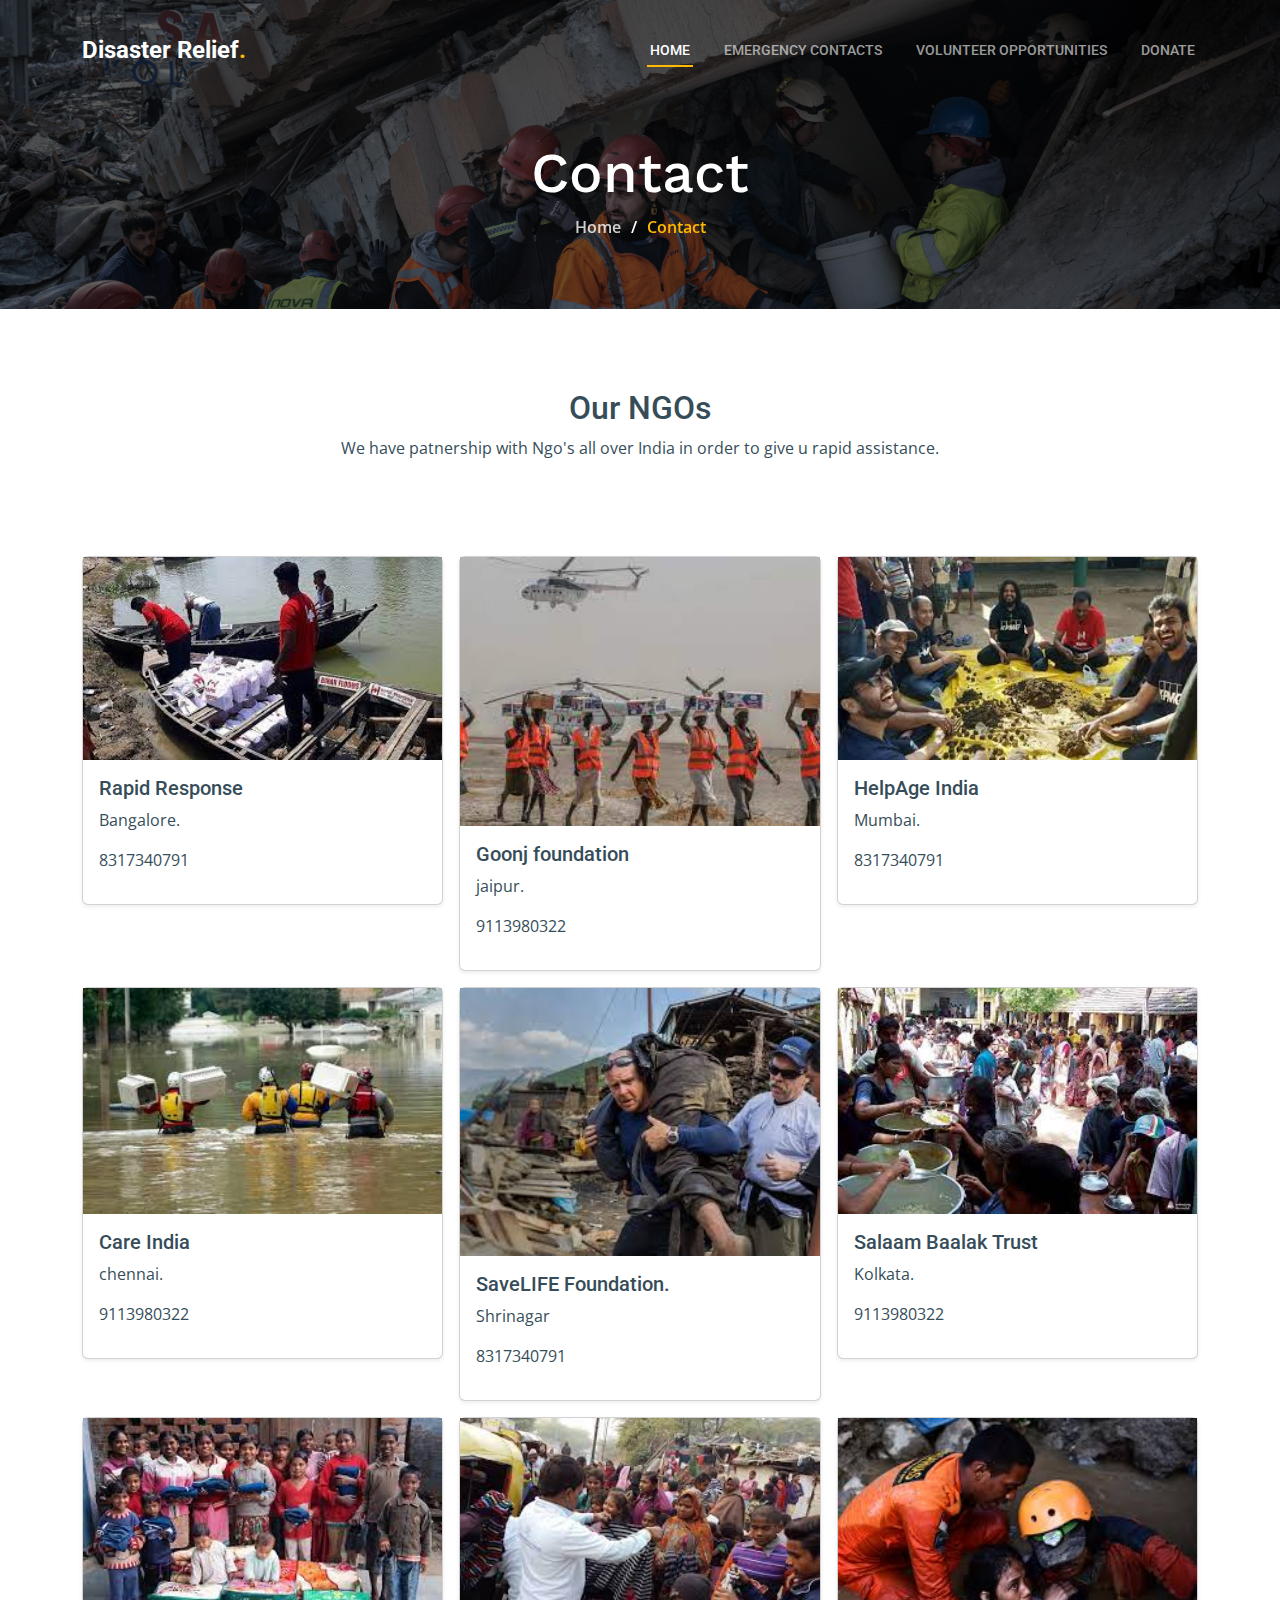
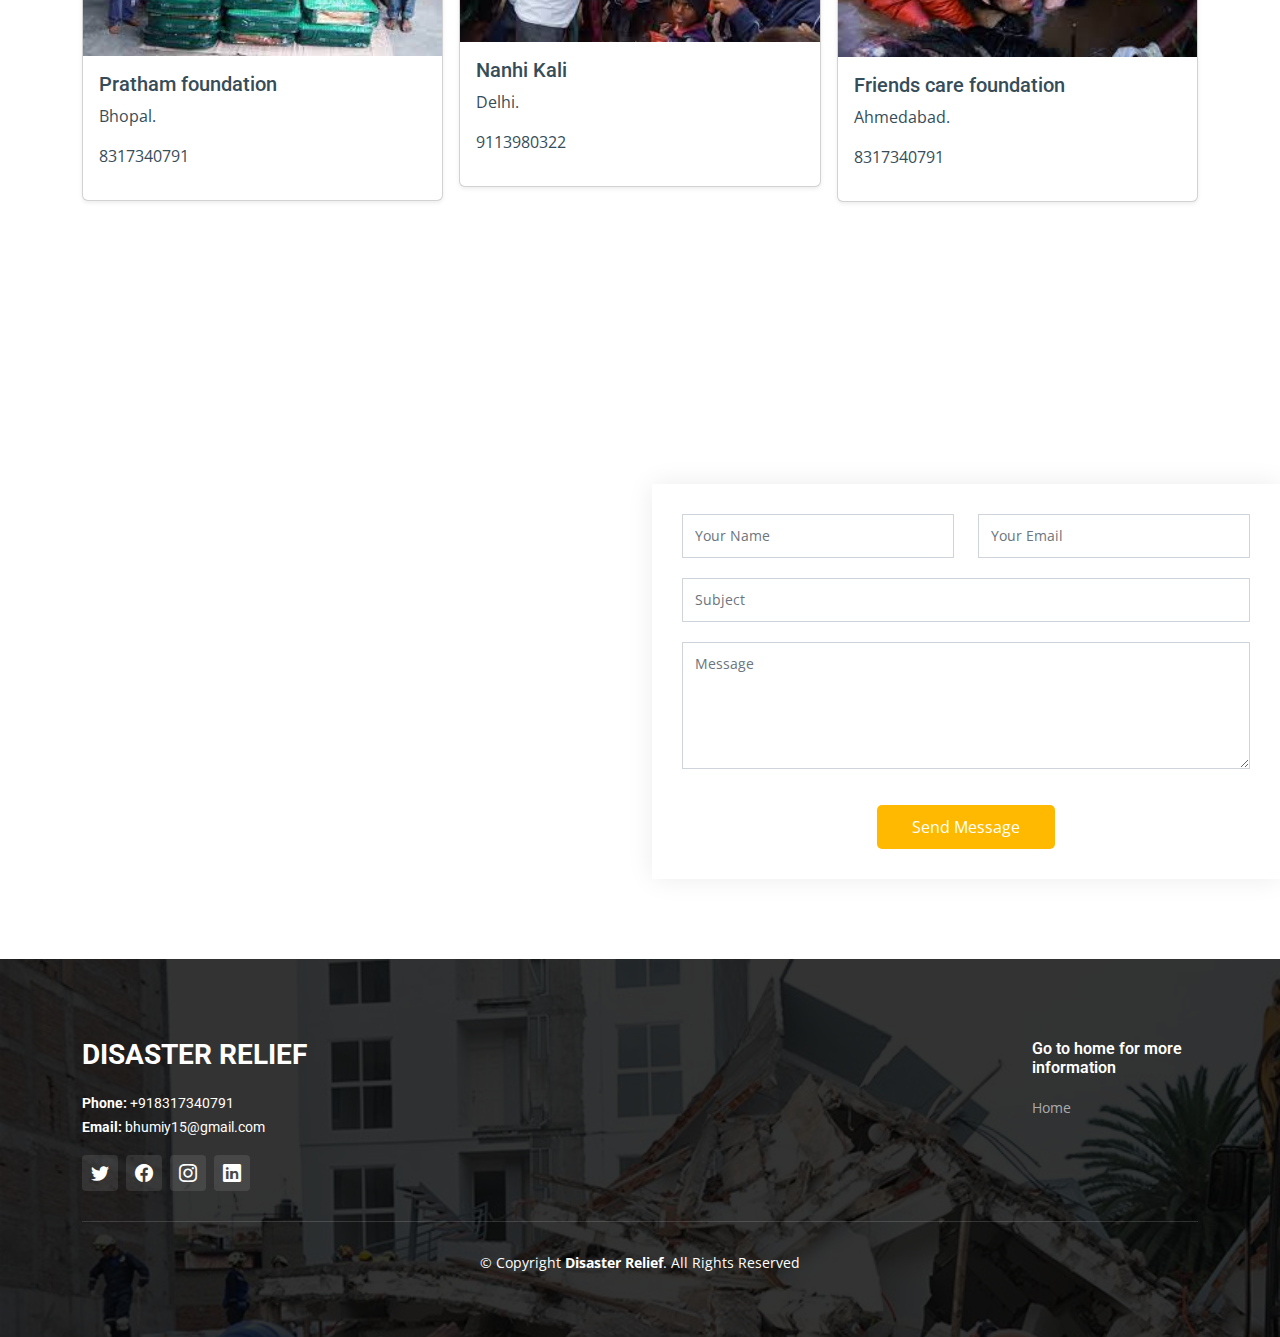
<file: contact.html>
<!DOCTYPE html>
<html lang="en">

<head>
  <meta charset="utf-8">
  <meta content="width=device-width, initial-scale=1.0" name="viewport">

  <title>Disaster Relief</title>
  <meta content="" name="description">
  <meta content="" name="keywords">

  <!-- Favicons -->
  <link href="assets/img/favicon.png" rel="icon">
  <link href="assets/img/apple-touch-icon.png" rel="apple-touch-icon">

  <!-- Google Fonts -->
  <link rel="preconnect" href="https://fonts.googleapis.com">
  <link rel="preconnect" href="https://fonts.gstatic.com" crossorigin>
  <link
    href="https://fonts.googleapis.com/css2?family=Open+Sans:ital,wght@0,300;0,400;0,500;0,600;0,700;1,300;1,400;1,600;1,700&family=Roboto:ital,wght@0,300;0,400;0,500;0,600;0,700;1,300;1,400;1,500;1,600;1,700&family=Work+Sans:ital,wght@0,300;0,400;0,500;0,600;0,700;1,300;1,400;1,500;1,600;1,700&display=swap"
    rel="stylesheet">

  <!-- Vendor CSS Files -->
  <link href="assets/vendor/bootstrap/css/bootstrap.min.css" rel="stylesheet">
  <link href="assets/vendor/bootstrap-icons/bootstrap-icons.css" rel="stylesheet">
  <link href="assets/vendor/fontawesome-free/css/all.min.css" rel="stylesheet">
  <link href="assets/vendor/aos/aos.css" rel="stylesheet">
  <link href="assets/vendor/glightbox/css/glightbox.min.css" rel="stylesheet">
  <link href="assets/vendor/swiper/swiper-bundle.min.css" rel="stylesheet">

  <!-- Template Main CSS File -->
  <link href="assets/css/main.css" rel="stylesheet">

  <!-- =======================================================
  * Template Name: UpConstruction - v1.3.0
  * Template URL: https://bootstrapmade.com/upconstruction-bootstrap-construction-website-template/
  * Author: BootstrapMade.com
  * License: https://bootstrapmade.com/license/
  ======================================================== -->
</head>

<body>

  <!-- ======= Header ======= -->
   <!-- ======= Header ======= -->
   <header id="header" class="header d-flex align-items-center">
    <div class="container-fluid container-xl d-flex align-items-center justify-content-between">

      <a href="index.html" class="logo d-flex align-items-center">
        <!-- Uncomment the line below if you also wish to use an image logo -->
        <!-- <img src="assets/img/logo.png" alt=""> -->
        <h1>Disaster Relief<span>.</span></h1>
      </a>

      <i class="mobile-nav-toggle mobile-nav-show bi bi-list"></i>
      <i class="mobile-nav-toggle mobile-nav-hide d-none bi bi-x"></i>
      <nav id="navbar" class="navbar">
        <ul>
          <li><a href="index.html" class="active">Home</a></li>
          <li><a href="contact.html">Emergency Contacts</a></li>
          <!-- <li><a href="">Disaster Preparedness</a></li> -->
          <li><a href="project-details.html">Volunteer Opportunities</a></li>
          <li><a href="donate.html">Donate</a></li>
          <!-- <li class="dropdown"><a href="#"><span>Dropdown</span> <i
                class="bi bi-chevron-down dropdown-indicator"></i></a>
            <ul>
              <li><a href="#">Dropdown 1</a></li>
              <li class="dropdown"><a href="#"><span>Deep Dropdown</span> <i
                    class="bi bi-chevron-down dropdown-indicator"></i></a>
                <ul>
                  <li><a href="#">Deep Dropdown 1</a></li>
                  <li><a href="#">Deep Dropdown 2</a></li>
                  <li><a href="#">Deep Dropdown 3</a></li>
                  <li><a href="#">Deep Dropdown 4</a></li>
                  <li><a href="#">Deep Dropdown 5</a></li>
                </ul>
              </li>
              <li><a href="#">Dropdown 2</a></li>
              <li><a href="#">Dropdown 3</a></li>
              <li><a href="#">Dropdown 4</a></li>
            </ul>
          </li> -->
          <!-- <li><a href="contact.html">Contact</a></li> -->
        </ul>
      </nav><!-- .navbar -->

    </div>
  </header><!-- End Header -->


  <main id="main">

    <!-- ======= Breadcrumbs ======= -->
    <div class="breadcrumbs d-flex align-items-center" style="background-image: url('assets/img/cont.jpg');">
      <div class="container position-relative d-flex flex-column align-items-center" data-aos="fade">

        <h2>Contact</h2>
        <ol>
          <li><a href="index.html">Home</a></li>
          <li>Contact</li>
        </ol>

      </div>
    </div><!-- End Breadcrumbs -->

    <!-- ======= Contact Section ======= -->
    <section class="third" style="text-align: center;">
      <div class="secpg">
        <h2 class="schdng" >Our NGOs</h2>
        <p>We have patnership with Ngo's all over India in order to give u rapid assistance.</p>
      </div></section>
    <div class="container">

      <div class="row row-cols-1 row-cols-sm-2 row-cols-md-3 g-3">
        <div class="col">
          <div class="card shadow-sm">
            <img src="assets/img/ngo1.jfif" alt="cap">
            <div class="card-body">
              <h5>Rapid Response</h5>
              <p class="card-text">Bangalore.</p>
              <p>8317340791</p>
              <div class="d-flex justify-content-between align-items-center">
               
                <!-- <small class="text-muted">9 mins</small> -->
              </div>
            </div>
          </div>
        </div>
        <div class="col">
          <div class="card shadow-sm">
            <img src="assets/img/ngo2.jfif" alt="mocha">
            <div class="card-body">
              <h5>Goonj foundation</h5>
              <p class="card-text">jaipur.</p>
              <p>9113980322</p>
              <div class="d-flex justify-content-between align-items-center">
               
                <!-- <small class="text-muted">9 mins</small> -->
              </div>
            </div>
          </div>
        </div>
        <div class="col">
          <div class="card shadow-sm">
            <img src="assets/img/ngo3.jfif" alt="latte">
            <div class="card-body">
              <h5>HelpAge India</h5>
              <p class="card-text">Mumbai.</p>
              <p>8317340791</p>
              <div class="d-flex justify-content-between align-items-center">
               
                <!-- <small class="text-muted">9 mins</small> -->
              </div>
            </div>
          </div>
        </div>
  
        <div class="col">
          <div class="card shadow-sm">
            <img src="assets/img/ngo4.jfif" alt="icedcoffee">
            <div class="card-body">
              <h5>Care India</h5>
              <p class="card-text">chennai.</p>
              <p>9113980322</p>
              <div class="d-flex justify-content-between align-items-center">
               
                <!-- <small class="text-muted">9 mins</small> -->
              </div>
            </div>
          </div>
        </div>
        <div class="col">
          <div class="card shadow-sm">
            <img src="assets/img/ngo5.jfif" alt="spcl">
  
            <div class="card-body">
              <h5>SaveLIFE Foundation. </h5>
              <p class="card-text">Shrinagar</p>
              <p>8317340791</p>
              <div class="d-flex justify-content-between align-items-center">
                
                <!-- <small class="text-muted">9 mins</small> -->
              </div>
            </div>
          </div>
        </div>
        <div class="col">
          <div class="card shadow-sm">
            <img src="assets/img/ngo6.jfif" alt="espresso">
            <div class="card-body">
              <h5>Salaam Baalak Trust</h5>
              <p class="card-text">Kolkata.</p>
              <p>9113980322</p>
              <div class="d-flex justify-content-between align-items-center">
               
                <!-- <small class="text-muted">9 mins</small> -->
              </div>
            </div>
          </div>
        </div>
  
        <div class="col">
          <div class="card shadow-sm">
            <img src="assets/img/ngo7.jfif" alt="coldcoffee">
  
            <div class="card-body">
              <h5>Pratham foundation</h5>
              <p class="card-text">Bhopal.</p>
              <p>8317340791</p>
              <div class="d-flex justify-content-between align-items-center">
                
                <!-- <small class="text-muted">9 mins</small> -->
              </div>
            </div>
          </div>
        </div>
        <div class="col">
          <div class="card shadow-sm">
            <img src="assets/img/ngo8.jfif" alt="amr">
  
            <div class="card-body">
              <h5>Nanhi Kali</h5>
              <p class="card-text">Delhi.</p>
              <p>9113980322</p>
              <div class="d-flex justify-content-between align-items-center">
                
                <!-- <small class="text-muted">9 mins</small> -->
              </div>
            </div>
          </div>
        </div>
        <div class="col">
          <div class="card shadow-sm">
            <!-- <svg class="bd-placeholder-img card-img-top" width="100%" height="225" xmlns="http://www.w3.org/2000/svg" role="img" aria-label="Placeholder: Thumbnail" preserveAspectRatio="xMidYMid slice" focusable="false"><title>Placeholder</title><rect width="100%" height="100%" fill="#55595c"></rect><text x="50%" y="50%" fill="#eceeef" dy=".3em">Thumbnail</text></svg> -->
  <img src="assets/img/ngo9.jfif" alt="instantcoffee">
            <div class="card-body">
              <h5>Friends care foundation</h5>
              <p class="card-text">Ahmedabad.</p>
              <p>8317340791</p>
              <div class="d-flex justify-content-between align-items-center">
                <!-- <div class="btn-group">
                  <button type="button" class="btn btn-sm btn-outline-secondary">View</button>
                  <button type="button" class="btn btn-sm btn-outline-secondary">Edit</button>
                </div> -->
                <!-- <small class="text-muted">9 mins</small> -->
              </div>
            </div>
          </div>
        </div>
      </div>
    </div>
  </section>
       






        <section id="contact" class="contact">
          <div class="container" data-aos="fade-up" data-aos-delay="100">
    
            <div class="row gy-4">
              <div class="col-lg-6">
                <div class="info-item  d-flex flex-column justify-content-center align-items-center">
                  <i class="bi bi-map"></i>
                  <h3>Our Address</h3>
                  <p>Yelahanka, bangalore 560064</p>
                </div>
              </div><!-- End Info Item -->
    
              <div class="col-lg-3 col-md-6">
                <div class="info-item d-flex flex-column justify-content-center align-items-center">
                  <i class="bi bi-envelope"></i>
                  <h3>Email Us</h3>
                  <p>bhumiy15@gmail..com</p>
                </div>
              </div><!-- End Info Item -->
    
              <div class="col-lg-3 col-md-6">
                <div class="info-item  d-flex flex-column justify-content-center align-items-center">
                  <i class="bi bi-telephone"></i>
                  <h3>Call Us</h3>
                  <p>8317340791</p>
                </div>
              </div><!-- End Info Item -->
            </div>
          </div>
      

        <div class="row gy-4 mt-1">

          <div class="col-lg-6 ">
            <iframe
              src="https://www.google.com/maps/embed?pb=!1m14!1m8!1m3!1d12097.433213460943!2d-74.0062269!3d40.7101282!3m2!1i1024!2i768!4f13.1!3m3!1m2!1s0x0%3A0xb89d1fe6bc499443!2sDowntown+Conference+Center!5e0!3m2!1smk!2sbg!4v1539943755621"
              frameborder="0" style="border:0; width: 100%; height: 384px;" allowfullscreen></iframe>
          </div><!-- End Google Maps -->

          <div class="col-lg-6">
            <form action="forms/contact.php" method="post" role="form" class="php-email-form">
              <div class="row gy-4">
                <div class="col-lg-6 form-group">
                  <input type="text" name="name" class="form-control" id="name" placeholder="Your Name" required>
                </div>
                <div class="col-lg-6 form-group">
                  <input type="email" class="form-control" name="email" id="email" placeholder="Your Email" required>
                </div>
              </div>
              <div class="form-group">
                <input type="text" class="form-control" name="subject" id="subject" placeholder="Subject" required>
              </div>
              <div class="form-group">
                <textarea class="form-control" name="message" rows="5" placeholder="Message" required></textarea>
              </div>
              <div class="my-3">
                <div class="loading">Loading</div>
                <div class="error-message"></div>
                <div class="sent-message">Your message has been sent. Thank you!</div>
              </div>
              <div class="text-center"><button type="submit">Send Message</button></div>
            </form>
          </div><!-- End Contact Form -->

        </div>

      </div>
    </section><!-- End Contact Section -->

  </main><!-- End #main -->
  

  <!-- ======= Footer ======= -->
  <footer id="footer" class="footer">

    <div class="footer-content position-relative">
      <div class="container">
        <div class="row">

          <div class="col-lg-4 col-md-6">
            <div class="footer-info">
              <h3>Disaster relief</h3>
              <p>
                <!-- A108 Adam Street <br>
                NY 535022, USA<br><br> -->
                <strong>Phone:</strong> +918317340791<br>
                <strong>Email:</strong> bhumiy15@gmail.com<br>
              </p>
              <div class="social-links d-flex mt-3">
                <a href="https://twitter.com/WhyBhumii" class="d-flex align-items-center justify-content-center"><i class="bi bi-twitter"></i></a>
                <a href="#" class="d-flex align-items-center justify-content-center"><i class="bi bi-facebook"></i></a>
                <a href="https://www.instagram.com/_magical__mutes/?igshid=YmMyMTA2M2Y%3D" class="d-flex align-items-center justify-content-center"><i class="bi bi-instagram"></i></a>
                <a href="https://www.linkedin.com/in/bhumi-y-4a907320b/" class="d-flex align-items-center justify-content-center"><i class="bi bi-linkedin"></i></a>
              </div>
            </div>
          </div><!-- End footer info column-->

          <div class="col-lg-2 col-md-3 footer-links">
            <h4>Go to home for more information</h4>
            <ul>
              <li><a href="index.html">Home</a></li>
              <!-- <li><a href="#">About us</a></li>
              <li><a href="#">Services</a></li>
              <li><a href="#">Terms of service</a></li>
              <li><a href="#">Privacy policy</a></li> -->
            </ul>
          </div><!-- End footer links column-->

          <!-- <div class="col-lg-2 col-md-3 footer-links">
            <h4>Our Services</h4>
            <ul>
              <li><a href="#">Web Design</a></li>
              <li><a href="#">Web Development</a></li>
              <li><a href="#">Product Management</a></li>
              <li><a href="#">Marketing</a></li>
              <li><a href="#">Graphic Design</a></li>
            </ul>
          </div> -->
          <!-- End footer links column-->
<!-- 
          <div class="col-lg-2 col-md-3 footer-links">
            <h4>Hic solutasetp</h4>
            <ul>
              <li><a href="#">Molestiae accusamus iure</a></li>
              <li><a href="#">Excepturi dignissimos</a></li>
              <li><a href="#">Suscipit distinctio</a></li>
              <li><a href="#">Dilecta</a></li>
              <li><a href="#">Sit quas consectetur</a></li>
            </ul>
          </div> -->
          <!-- End footer links column-->
<!-- 
          <div class="col-lg-2 col-md-3 footer-links">
            <h4>Nobis illum</h4>
            <ul>
              <li><a href="#">Ipsam</a></li>
              <li><a href="#">Laudantium dolorum</a></li>
              <li><a href="#">Dinera</a></li>
              <li><a href="#">Trodelas</a></li>
              <li><a href="#">Flexo</a></li>
            </ul>
          </div> -->
          <!-- End footer links column-->

        </div>
      </div>
    </div>

    <div class="footer-legal text-center position-relative">
      <div class="container">
        <div class="copyright">
          &copy; Copyright <strong><span>Disaster Relief</span></strong>. All Rights Reserved
        </div>
        <div class="credits">
          <!-- All the links in the footer should remain intact. -->
          <!-- You can delete the links only if you purchased the pro version. -->
          <!-- Licensing information: https://bootstrapmade.com/license/ -->
          <!-- Purchase the pro version with working PHP/AJAX contact form: https://bootstrapmade.com/upconstruction-bootstrap-construction-website-template/ -->
          <!-- Designed by <a href="https://bootstrapmade.com/">BootstrapMade</a> Distributed by <a
            href="https://themewagon.com">ThemeWagon</a>
        </div> -->
      </div>
    </div>

  </footer>
  <!-- End Footer -->

  <a href="#" class="scroll-top d-flex align-items-center justify-content-center"><i
      class="bi bi-arrow-up-short"></i></a>

  <div id="preloader"></div>

  <!-- Vendor JS Files -->
  <script src="assets/vendor/bootstrap/js/bootstrap.bundle.min.js"></script>
  <script src="assets/vendor/aos/aos.js"></script>
  <script src="assets/vendor/glightbox/js/glightbox.min.js"></script>
  <script src="assets/vendor/isotope-layout/isotope.pkgd.min.js"></script>
  <script src="assets/vendor/swiper/swiper-bundle.min.js"></script>
  <script src="assets/vendor/purecounter/purecounter_vanilla.js"></script>
  <script src="assets/vendor/php-email-form/validate.js"></script>

  <!-- Template Main JS File -->
  <script src="assets/js/main.js"></script>


</body>

</html>
</file>
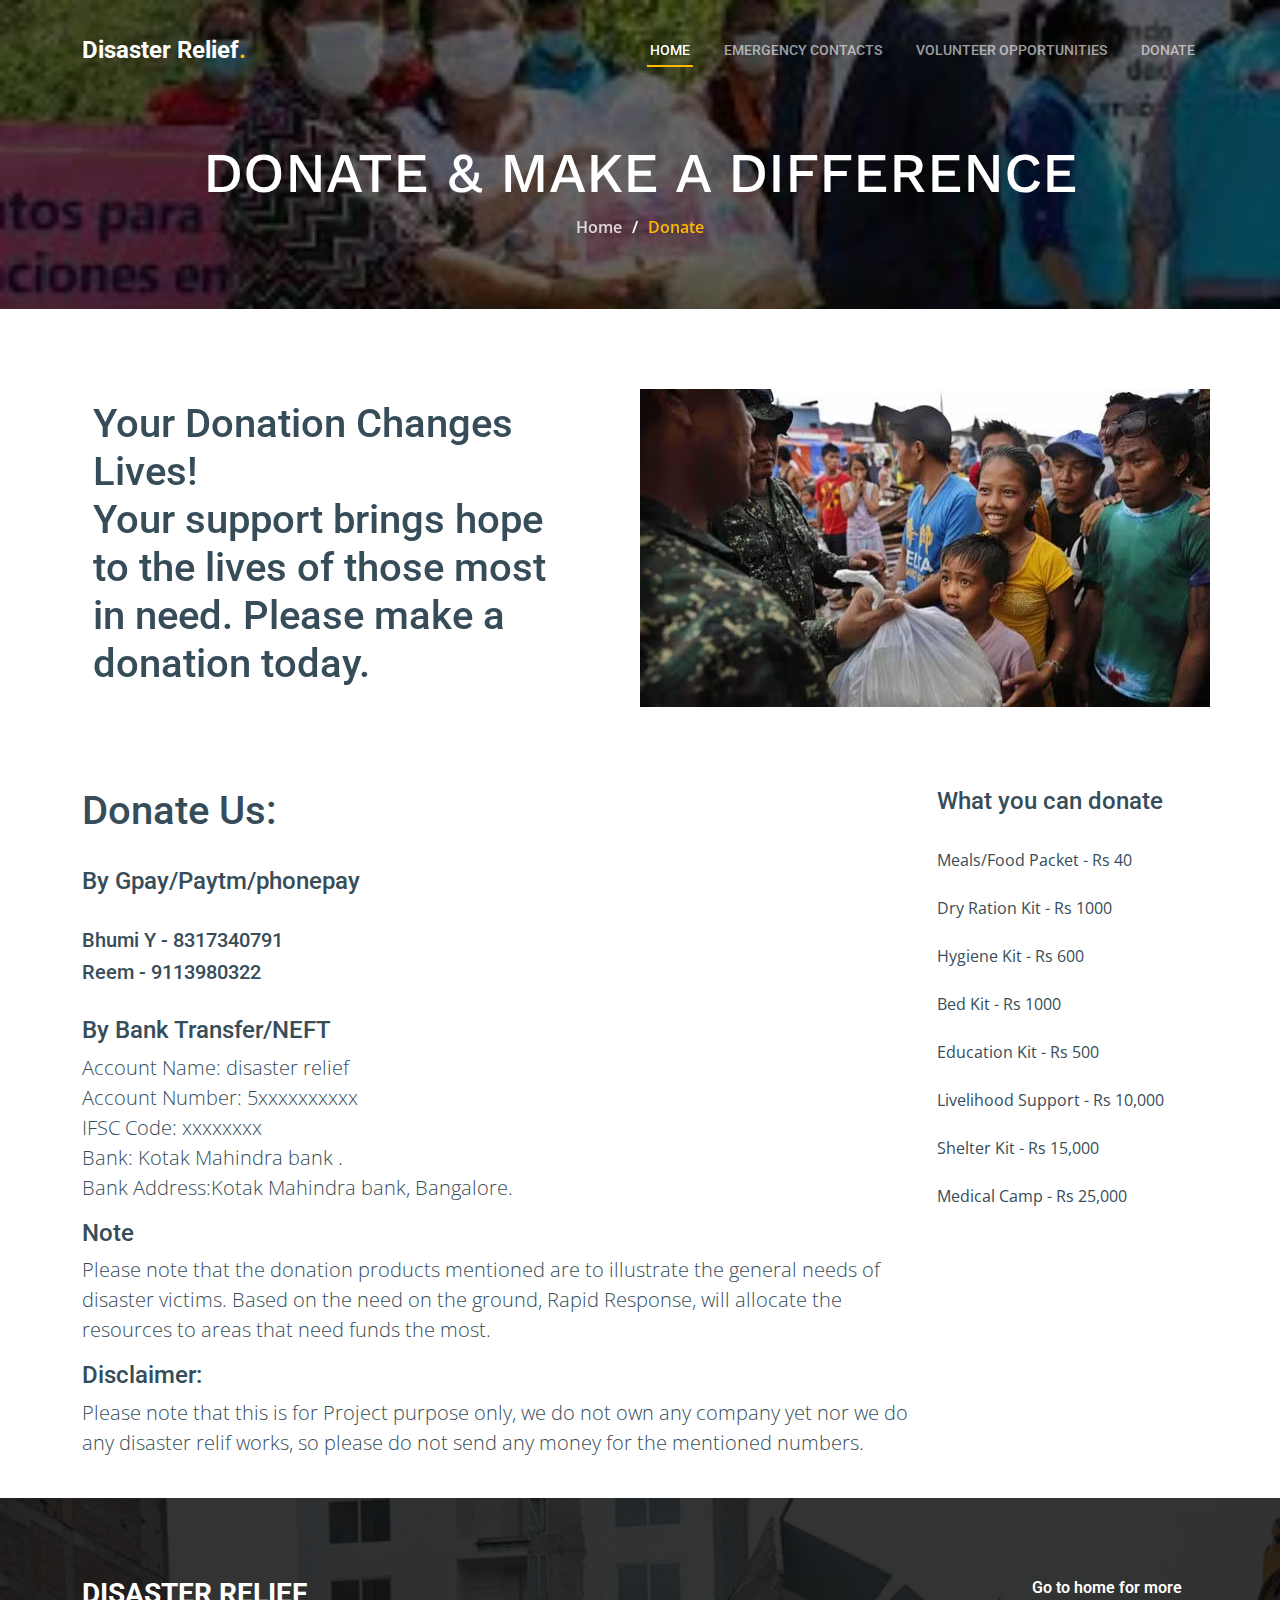
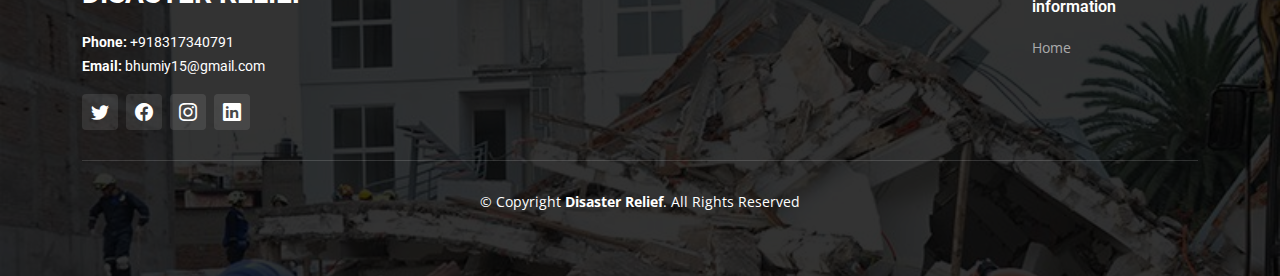
<file: donate.html>
<!DOCTYPE html>
<html lang="en">

<head>
  <meta charset="utf-8">
  <meta content="width=device-width, initial-scale=1.0" name="viewport">

  <title>Disaster Relief</title>
  <meta content="" name="description">
  <meta content="" name="keywords">

  <!-- Favicons -->
  <link href="assets/img/favicon.png" rel="icon">
  <link href="assets/img/apple-touch-icon.png" rel="apple-touch-icon">

  <!-- Google Fonts -->
  <link rel="preconnect" href="https://fonts.googleapis.com">
  <link rel="preconnect" href="https://fonts.gstatic.com" crossorigin>
  <link
    href="https://fonts.googleapis.com/css2?family=Open+Sans:ital,wght@0,300;0,400;0,500;0,600;0,700;1,300;1,400;1,600;1,700&family=Roboto:ital,wght@0,300;0,400;0,500;0,600;0,700;1,300;1,400;1,500;1,600;1,700&family=Work+Sans:ital,wght@0,300;0,400;0,500;0,600;0,700;1,300;1,400;1,500;1,600;1,700&display=swap"
    rel="stylesheet">

  <!-- Vendor CSS Files -->
  <link href="assets/vendor/bootstrap/css/bootstrap.min.css" rel="stylesheet">
  <link href="assets/vendor/bootstrap-icons/bootstrap-icons.css" rel="stylesheet">
  <link href="assets/vendor/fontawesome-free/css/all.min.css" rel="stylesheet">
  <link href="assets/vendor/aos/aos.css" rel="stylesheet">
  <link href="assets/vendor/glightbox/css/glightbox.min.css" rel="stylesheet">
  <link href="assets/vendor/swiper/swiper-bundle.min.css" rel="stylesheet">

  <!-- Template Main CSS File -->
  <link href="assets/css/main.css" rel="stylesheet">

  <!-- =======================================================
  * Template Name: UpConstruction - v1.3.0
  * Template URL: https://bootstrapmade.com/upconstruction-bootstrap-construction-website-template/
  * Author: BootstrapMade.com
  * License: https://bootstrapmade.com/license/
  ======================================================== -->
</head>

<body>

  <!-- ======= Header ======= -->
  <header id="header" class="header d-flex align-items-center">
    <div class="container-fluid container-xl d-flex align-items-center justify-content-between">

      <a href="index.html" class="logo d-flex align-items-center">
        <!-- Uncomment the line below if you also wish to use an image logo -->
        <!-- <img src="assets/img/logo.png" alt=""> -->
        <h1>Disaster Relief<span>.</span></h1>
      </a>

      <i class="mobile-nav-toggle mobile-nav-show bi bi-list"></i>
      <i class="mobile-nav-toggle mobile-nav-hide d-none bi bi-x"></i>
      <nav id="navbar" class="navbar">
        <ul>
          <li><a href="index.html" class="active">Home</a></li>
          <li><a href="contact.html">Emergency Contacts</a></li>
          <!-- <li><a href="">Disaster Preparedness</a></li> -->
          <li><a href="project-details.html">Volunteer Opportunities</a></li>
          <li><a href="donate.html">Donate</a></li>
        </ul>
      </nav><!-- .navbar -->

    </div>
  </header><!-- End Header -->

  <main id="main">

    <!-- ======= Breadcrumbs ======= -->
    <div class="breadcrumbs d-flex align-items-center" style="background-image: url('assets/img/donate.jfif');">
      <div class="container position-relative d-flex flex-column align-items-center" data-aos="fade">

        <h2>DONATE & MAKE A DIFFERENCE</h2>
        <ol>
          <li><a href="index.html">Home</a></li>
          <li>Donate</li>
        </ol>

      </div>
    </div><!-- End Breadcrumbs -->

    <section class="sample-page">
      <div class="container">

        <!-- <h1>Your Donation Changes Lives!
          Your support brings hope to the lives of those most in need.
          Please make a donation today.</h1> -->
          <div class="row justify-content-between gy-4 ">
            <div class="col-lg-6 d-flex align-items-center" data-aos="fade-up">
              <h1 style="padding: 2%;">Your Donation Changes Lives!<br>
                
                Your support brings hope <br>to the lives of those most<br> in need.
                Please make a donation today.</h1>
            </div>
            <!-- <div class="col-lg-5" data-aos="fade">
                  <img scr="assets/img/vol2.jpg"> -->
                  <div class="col-lg-6 img-bg h-full" style="background-image: url(assets/img/donate2.avif);height: auto;" data-aos="zoom-in"
                  data-aos-delay="100"></div>

            </div>
          </div>

        

      </div>
    </section>



    <!-- donation -->
    <div class="white-wrapper">
      <div class="col-image">
        <div class="bg-wrapper col-md-6">
          <div class="bg-holder"></div>
        </div>
        <!--/.bg-wrapper -->
        <div class="container">
          <div class="row">
            <div class="col-sm-9 blog-content">
              <div class="section-title">
         <h1>Donate Us:</h1>
              </div>
              
        <br>
        <div class="section-title">
          <h4>By Gpay/Paytm/phonepay</h4>
          <br>
        </div> 
        
  
      <div class="pt-5%">
          <h5>Bhumi Y - 8317340791</h5>
          <h5>Reem - 9113980322</h5>
      </div>
        
        
      
        
        <!-- form -->
       <!--	<div class="main">
                 <form>
             
            <div class="lable-2">
             <select class="text" id="empstatus" value="Select Project/Appeal " onfocus="this.value = '';" onblur="if (this.value == '') {this.value = 'Select Amount ';}">
      <option value="">Select Project / Appeal</option>
                  <option value="Assam Floods">Assam Floods</option>
      <option value="Monsoon Floods 2018">Monsoon Floods 2018</option>
            <option value="Disaster Relief Fund">Disaster Relief Fund</option>
                  <option value="Blanket Project">Blanket Project</option>
            <option value="Others">Others</option>
             </select>
            </div>
            <div class="lable">
             <div class="col_1_of_2 span_1_of_2 span_1">	
              <input type="text" class="text" value="Enter Amount (minimum ₹500)" onfocus="this.value = '';" onblur="if (this.value == '') {this.value = 'Enter Amount (minimum ₹500)';}" id="active">
             </div>
             <div class="clear"> </div>
            </div>
            <div class="lable">
             <div class="col_1_of_2 span_1_of_2 span_1">	
              <input type="text" class="text" value="Full Name" onfocus="this.value = '';" onblur="if (this.value == '') {this.value = 'Full Name';}" id="active">
             </div>
             <div class="clear"> </div>
            </div>
            <div class="lable-2">
             <input type="text" class="text" value="E-mail " onfocus="this.value = '';" onblur="if (this.value == '') {this.value = 'E-mail ';}">
             <input type="text" class="text" value="Phone Number " onfocus="this.value = '';" onblur="if (this.value == '') {this.value = 'Phone Number';}">
             <input type="text" class="text" value="Address " onfocus="this.value = '';" onblur="if (this.value == '') {this.value = 'Address ';}">
            </div>
            <div class="submit">
             <input type="submit" onclick="myFunction()" value="DONATE" >
            </div>
            <div class="clear"> </div>
           </form>
           <!-----//end-main---->
           
         <!--   <form action="" method="post" name="payuForm">
        <input type="hidden" name="key" value="8sdBar" />
        <input type="hidden" name="hash" value=""/>
        <input type="hidden" name="txnid" value="5462aa129224c1157f4b" />
        <table style="width: 100%;">
          <tr>
             <td style="color:#202020; font-weight: bold;">Select Project <span class="mand"></span>:</td>
             <td><select name="custom1" onchange="updateudf1(this.value);">
            <option value="">Select Project / Appeal</option>
             <option value="Covid-19 Relief">Covid-19 Relief 2021</option>
             <option value="Disaster Relief Fund">Disaster Relief Fund</option>
              <option value="Disaster Relief Fund">Seed Ball Project</option>
             <option value="Others">Others</option>
             </select></td>
    </tr>
          <tr>
            <td style="color:#202020; font-weight: bold;">Amount <span class="mand"></span>: </td>
            <td ><input name="amount" type="number" value="" style="color:#202020;"/></td>
          </tr>
          <tr>
            <td style="color:#202020; font-weight: bold;">Full Name <span class="mand"></span>: </td>
            <td><input type="text" name="firstname" id="firstname" value="" style="color:#202020;"/></td>
          </tr>
          <tr>
            <td style="color:#202020; font-weight: bold;">Email <span class="mand"></span>: </td>
            <td><input type="email" name="email" id="email" value="" style="color:#202020;"/></td>
          </tr>
          <tr>
            <td style="color:#202020; font-weight: bold;">Phone <span class="mand"></span>: </td>
            <td><input type="text" name="phone" value="" style="color:#202020;"/></td>
          </tr>
          <tr>
            <td style="color:#202020; font-weight: bold;">Address <span class="mand"></span>: </td>
            <td colspan="3"><textarea name="productinfo" style="color:#202020;"></textarea></td>
          </tr>
          <tr style="display:none;">
            <td>Success URL <span class="mand">*</span>: </td>
            <td colspan="3"><input type="hidden" name="surl" value="http://rapidresponse.org.in/success.php" size="64" /></td>
          </tr>
          <tr style="display:none;">
            <td>Failure URL <span class="mand">*</span>: </td>
            <td colspan="3"><input type="hidden" name="furl" value="http://rapidresponse.org.in/failure.php" size="64" /></td>
          </tr>
          <tr>
            <td colspan="3"><input type="hidden" name="service_provider" value="payu_paisa" size="64" /></td>
          </tr>
          <tr style="display:none;">
            <td><b>Optional Parameters</b></td>
          </tr>
          <tr style="display:none;">
            <td>Last Name: </td>
            <td><input type="hidden" name="lastname" id="lastname" value="" /></td>
            <td>Cancel URI: </td>
            <td><input type="hidden" name="curl" value="" /></td>
          </tr>
          <tr style="display:none;">
            <td>Address1: </td>
            <td><input type="hidden" name="address1" value="" /></td>
            <td>Address2: </td>
            <td><input type="hidden" name="address2" value="" /></td>
          </tr>
          <tr style="display:none;">
            <td>City: </td>
            <td><input type="hidden" name="city" id="city" value="" /></td>
            <td>State: </td>
            <td><input type="hidden" name="state" value="" /></td>
          </tr>
          <tr style="display:none;">
            <td>Country: </td>
            <td><input type="hidden" name="country" value="" /></td>
            <td>Zipcode: </td>
            <td><input type="hidden" name="zipcode" value="" /></td>
          </tr>
          <tr style="display:none;">
            <td>UDF1: </td>
            <td><input type="hidden" name="udf1" id="udf1" value="" /></td>
            <td>UDF2: </td>
            <td><input type="hidden" name="udf2" value="" /></td>
          </tr>
          <tr style="display:none;">
            <td>UDF3: </td>
            <td><input type="hidden" name="udf3" value="" /></td>
            <td>UDF4: </td>
            <td><input type="hidden" name="udf4" value="" /></td>
          </tr>
          <tr style="display:none;">
            <td>UDF5: </td>
            <td><input type="hidden" name="udf5" value="" /></td>
            <td>PG: </td>
            <td><input type="hidden" name="pg" value="" /></td>
          </tr>
          <tr>
          <input type="hidden" name="sydata" id="sydata" value="">
                        <td colspan="4"><input type="submit" value="Donate" /></td>
                    </tr>
        </table>
      </form>
        </div>-->
        <!-- form Ends -->
      <!-- <div class="pm-button"><a href="https://www.payumoney.com/paybypayumoney/#/88CCDE2D3A53F995E08D25242EBFBFD1"><img src="https://www.payumoney.com//media/images/payby_payumoney/buttons/212.png" /></a></div><br><br> -->
        
        <!-- Table -->
        <!-- <div class="table-responsive">          
          <table class="table">
          <thead>
            <tr>
            <th>DESCRIPTION</th>
            <th>RUPEES</th>
            </tr>
          </thead>
          <tbody>
            <tr>
            <td><b>RELIEF KIT:</b><br>
            <span>Includes rice, wheat, dal, salt, sugar, cooking oil and biscuit packets.</span>
            </td>
            <td><b>1000</b></td>
            </tr>
            <tr>
            <td><b>FOOD PACKETS:</b><br>
            <span>Veg-Rice or Chapathi-Sabji for fifty People</span>
            </td>
            <td><b>2000</b></td>
            </tr>
            <tr>
            <td><b>EDUCATION:</b><br>
            <span>Educational support for five disaster affected children.</span>
            </td>
            <td><b>5000</b></td>
            </tr>
            <tr>
            <td><b>LIVELIHOOD:</b><br>
            <span>Livelihood support for one disaster affected men/women.</span>
            </td>
            <td><b>10000</b></td>
            </tr>
            <tr>
            <td><b>HEALTH:</b><br>
            <span>To conduct one Medical Camp in the first few days of the disaster.</span>
            </td>
            <td><b>25000</b></td>
            </tr>
            <tr>
            <td><b>SHELTER:</b><br>
            <span>Temporary/Transitional Shelter for a four families.</span>
            </td>
            <td><b>50000</b></td>
            </tr>
          </tbody>
          </table>
          </div>
           -->
           
      <!--	<div class="section-title">
          <h4>Donate with Cashfree - CARD/UPI/WALLETS/NET BANKING</h4>
        </div>
         <div class="sidebox widget">
              <div id="text-8" class="et_pb_widget widget_text">
              <div class="textwidget">
        <a href="https://www.cashfree.com/payme/rapidresponse" target="_blank"><img src="images/slider/cashfreelogo.png" width="235" height="71"></a>
              </div>
        </div>
              </div>-->
        
        
        
           <br>
          <div class="section-title">
          <h4>By Bank Transfer/NEFT</h4>
        </div>
        <p class="lead">Account Name: disaster relief<br>
        Account Number: 5xxxxxxxxxx<br>
        IFSC Code: xxxxxxxx<br>
        Bank: Kotak Mahindra bank .<br>
        Bank Address:Kotak Mahindra bank, Bangalore.</p>
  <div class="section-title">
          <h4>Note</h4>
        </div> 
         <p class="lead">Please note that the donation products mentioned are to illustrate the general needs of disaster victims. Based on the need on the ground, Rapid Response, will allocate the resources to areas that need funds the most.</i></b></p>
             <h4>Disclaimer:</h4>
                <p class="lead">Please note that this is for Project purpose only, we do not own any company yet nor we do any disaster relif works, so please do not send any money for the mentioned numbers.</p>
         <p class="lead"></p>
         <br>
            </div>
            
            
                <aside class="col-sm-3 sidebar">
       
            
                   <div class="sidebox widget">
              <div id="text-8" class="et_pb_widget widget_text"><h4 class="widgettitle">What you can donate</h4>	<br>		<div class="textwidget">Meals/Food Packet - Rs 40 <br><br> Dry Ration Kit - Rs 1000 <br><br> Hygiene Kit - Rs 600 <br><br> Bed Kit - Rs 1000 <br><br> Education Kit - Rs 500 <br><br> Livelihood Support - Rs 10,000 <br><br> Shelter Kit - Rs 15,000 <br><br> Medical Camp - Rs 25,000
      </div>
      </div>
            </div>
            
            
            
             
            
            
  
          </aside>
          </div>
          <!--/.row --> 
        </div>
        <!--/.container --> 
      </div>
    </div>

  </main><!-- End #main -->

  <!-- ======= Footer ======= -->
  <footer id="footer" class="footer">

    <div class="footer-content position-relative">
      <div class="container">
        <div class="row">

          <div class="col-lg-4 col-md-6">
            <div class="footer-info">
              <h3>Disaster relief</h3>
              <p>
                <!-- A108 Adam Street <br>
                NY 535022, USA<br><br> -->
                <strong>Phone:</strong> +918317340791<br>
                <strong>Email:</strong> bhumiy15@gmail.com<br>
              </p>
              <div class="social-links d-flex mt-3">
                <a href="https://twitter.com/WhyBhumii" class="d-flex align-items-center justify-content-center"><i class="bi bi-twitter"></i></a>
                <a href="#" class="d-flex align-items-center justify-content-center"><i class="bi bi-facebook"></i></a>
                <a href="https://www.instagram.com/_magical__mutes/?igshid=YmMyMTA2M2Y%3D" class="d-flex align-items-center justify-content-center"><i class="bi bi-instagram"></i></a>
                <a href="https://www.linkedin.com/in/bhumi-y-4a907320b/" class="d-flex align-items-center justify-content-center"><i class="bi bi-linkedin"></i></a>
              </div>
            </div>
          </div><!-- End footer info column-->

          <div class="col-lg-2 col-md-3 footer-links">
            <h4>Go to home for more information</h4>
            <ul>
              <li><a href="index.html">Home</a></li>
              <!-- <li><a href="#">About us</a></li>
              <li><a href="#">Services</a></li>
              <li><a href="#">Terms of service</a></li>
              <li><a href="#">Privacy policy</a></li> -->
            </ul>
          </div><!-- End footer links column-->

          <!-- <div class="col-lg-2 col-md-3 footer-links">
            <h4>Our Services</h4>
            <ul>
              <li><a href="#">Web Design</a></li>
              <li><a href="#">Web Development</a></li>
              <li><a href="#">Product Management</a></li>
              <li><a href="#">Marketing</a></li>
              <li><a href="#">Graphic Design</a></li>
            </ul>
          </div> -->
          <!-- End footer links column-->
<!-- 
          <div class="col-lg-2 col-md-3 footer-links">
            <h4>Hic solutasetp</h4>
            <ul>
              <li><a href="#">Molestiae accusamus iure</a></li>
              <li><a href="#">Excepturi dignissimos</a></li>
              <li><a href="#">Suscipit distinctio</a></li>
              <li><a href="#">Dilecta</a></li>
              <li><a href="#">Sit quas consectetur</a></li>
            </ul>
          </div> -->
          <!-- End footer links column-->
<!-- 
          <div class="col-lg-2 col-md-3 footer-links">
            <h4>Nobis illum</h4>
            <ul>
              <li><a href="#">Ipsam</a></li>
              <li><a href="#">Laudantium dolorum</a></li>
              <li><a href="#">Dinera</a></li>
              <li><a href="#">Trodelas</a></li>
              <li><a href="#">Flexo</a></li>
            </ul>
          </div> -->
          <!-- End footer links column-->

        </div>
      </div>
    </div>

    <div class="footer-legal text-center position-relative">
      <div class="container">
        <div class="copyright">
          &copy; Copyright <strong><span>Disaster Relief</span></strong>. All Rights Reserved
        </div>
        <div class="credits">
          <!-- All the links in the footer should remain intact. -->
          <!-- You can delete the links only if you purchased the pro version. -->
          <!-- Licensing information: https://bootstrapmade.com/license/ -->
          <!-- Purchase the pro version with working PHP/AJAX contact form: https://bootstrapmade.com/upconstruction-bootstrap-construction-website-template/ -->
          <!-- Designed by <a href="https://bootstrapmade.com/">BootstrapMade</a> Distributed by <a
            href="https://themewagon.com">ThemeWagon</a>
        </div> -->
      </div>
    </div>

  </footer>
  <!-- End Footer -->

  <a href="#" class="scroll-top d-flex align-items-center justify-content-center"><i
      class="bi bi-arrow-up-short"></i></a>

  <div id="preloader"></div>

  <!-- Vendor JS Files -->
  <script src="assets/vendor/bootstrap/js/bootstrap.bundle.min.js"></script>
  <script src="assets/vendor/aos/aos.js"></script>
  <script src="assets/vendor/glightbox/js/glightbox.min.js"></script>
  <script src="assets/vendor/isotope-layout/isotope.pkgd.min.js"></script>
  <script src="assets/vendor/swiper/swiper-bundle.min.js"></script>
  <script src="assets/vendor/purecounter/purecounter_vanilla.js"></script>
  <script src="assets/vendor/php-email-form/validate.js"></script>

  <!-- Template Main JS File -->
  <script src="assets/js/main.js"></script>


</body>

</html>
</file>
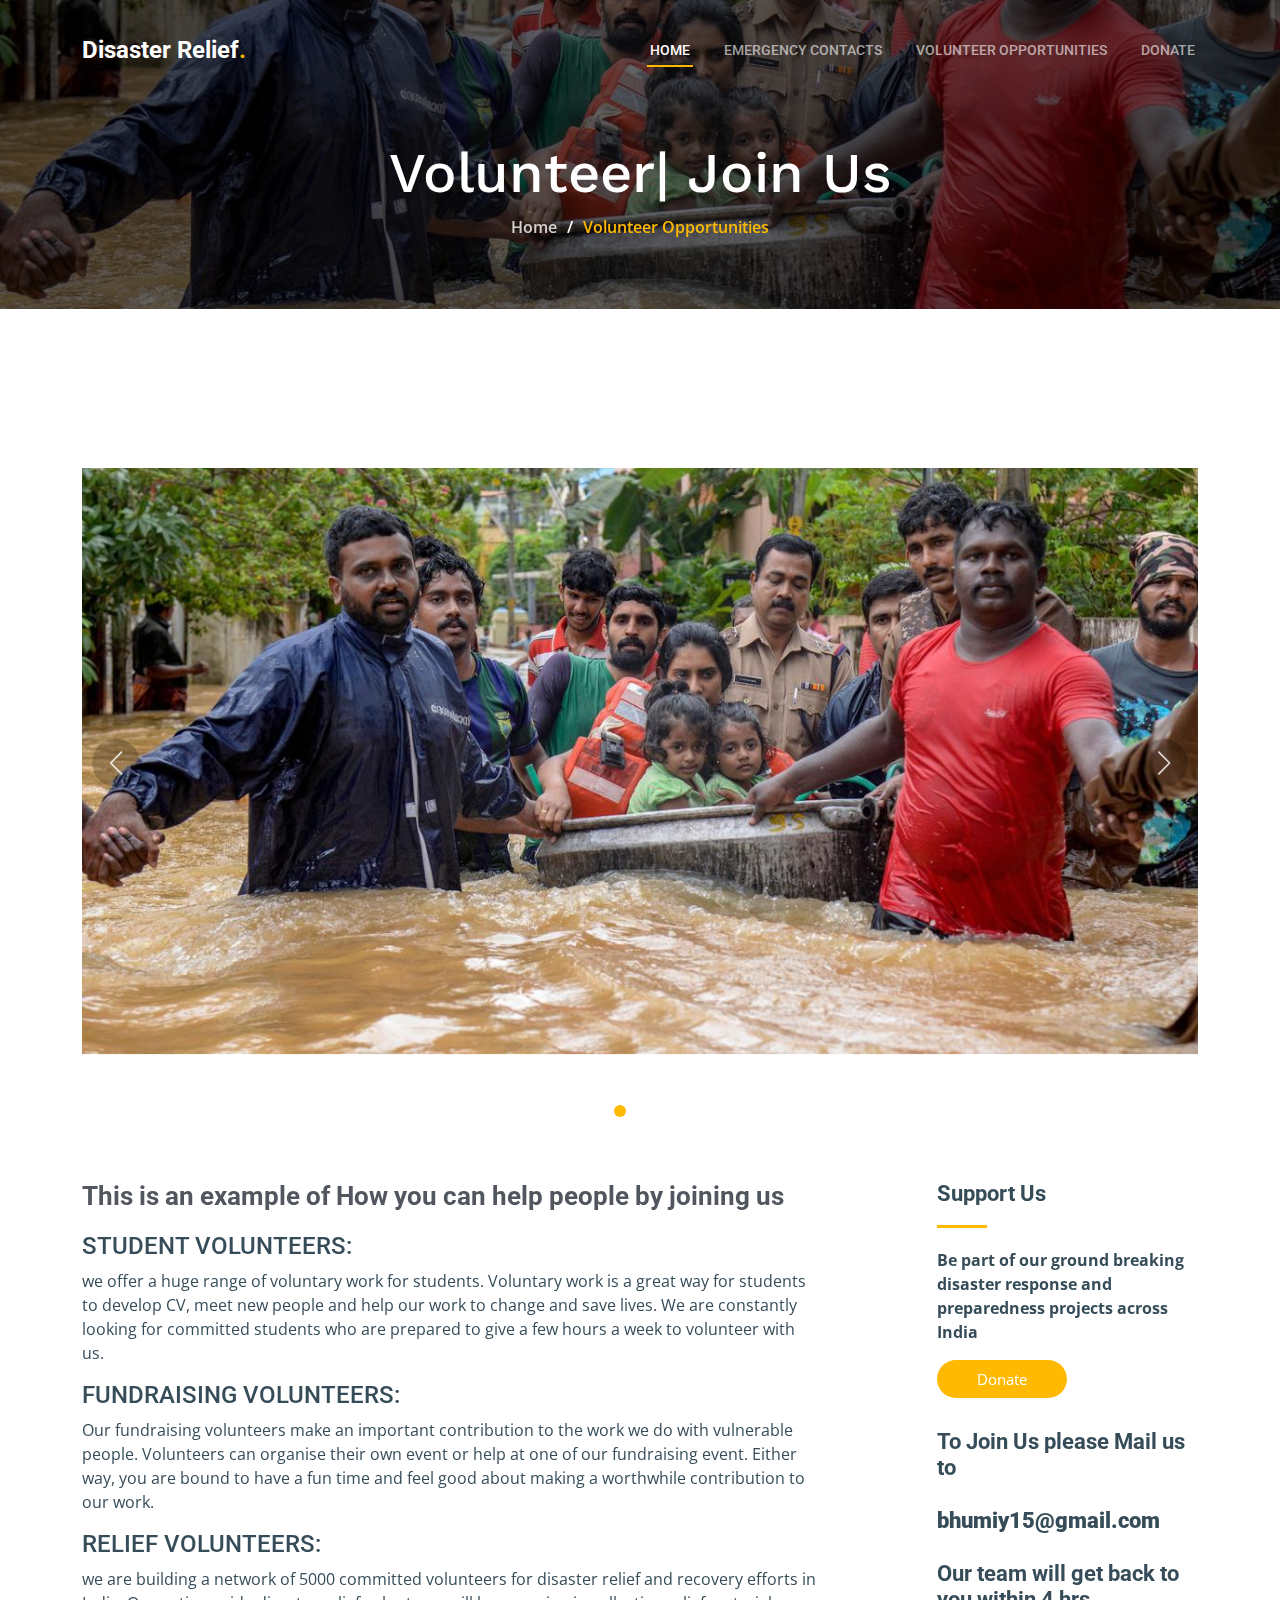
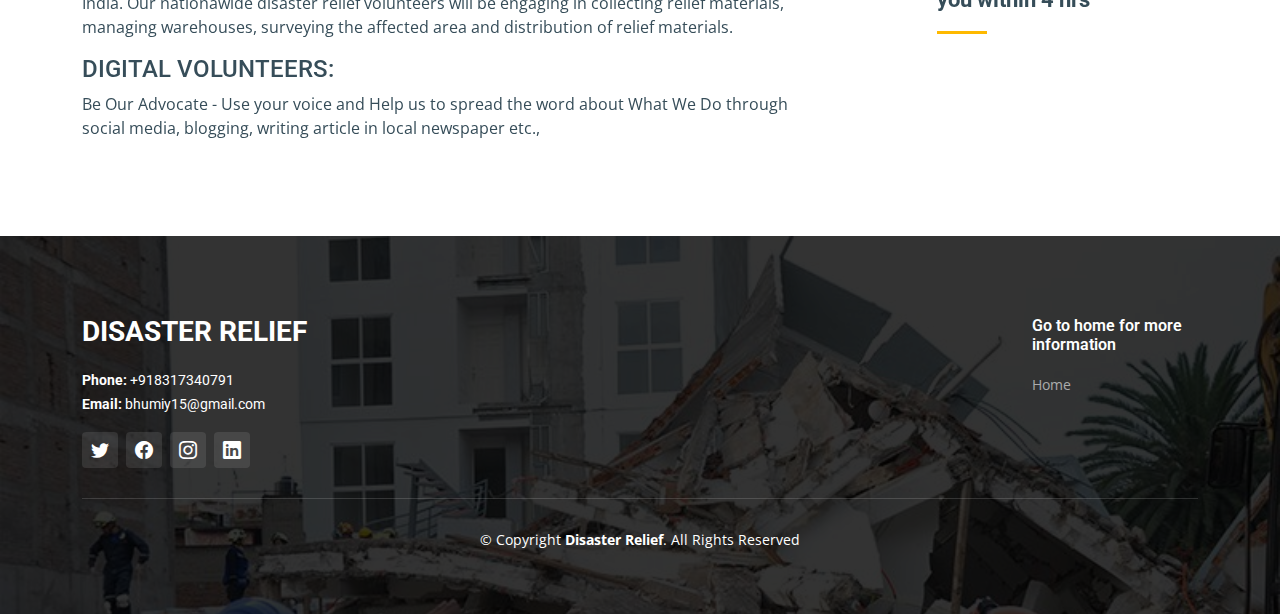
<file: project-details.html>
<!DOCTYPE html>
<html lang="en">

<head>
  <meta charset="utf-8">
  <meta content="width=device-width, initial-scale=1.0" name="viewport">

  <title>Disaster Relief</title>
  <meta content="" name="description">
  <meta content="" name="keywords">

  <!-- Favicons -->
  <link href="assets/img/favicon.png" rel="icon">
  <link href="assets/img/apple-touch-icon.png" rel="apple-touch-icon">

  <!-- Google Fonts -->
  <link rel="preconnect" href="https://fonts.googleapis.com">
  <link rel="preconnect" href="https://fonts.gstatic.com" crossorigin>
  <link
    href="https://fonts.googleapis.com/css2?family=Open+Sans:ital,wght@0,300;0,400;0,500;0,600;0,700;1,300;1,400;1,600;1,700&family=Roboto:ital,wght@0,300;0,400;0,500;0,600;0,700;1,300;1,400;1,500;1,600;1,700&family=Work+Sans:ital,wght@0,300;0,400;0,500;0,600;0,700;1,300;1,400;1,500;1,600;1,700&display=swap"
    rel="stylesheet">

  <!-- Vendor CSS Files -->
  <link href="assets/vendor/bootstrap/css/bootstrap.min.css" rel="stylesheet">
  <link href="assets/vendor/bootstrap-icons/bootstrap-icons.css" rel="stylesheet">
  <link href="assets/vendor/fontawesome-free/css/all.min.css" rel="stylesheet">
  <link href="assets/vendor/aos/aos.css" rel="stylesheet">
  <link href="assets/vendor/glightbox/css/glightbox.min.css" rel="stylesheet">
  <link href="assets/vendor/swiper/swiper-bundle.min.css" rel="stylesheet">

  <!-- Template Main CSS File -->
  <link href="assets/css/main.css" rel="stylesheet">

  <!-- =======================================================
  * Template Name: UpConstruction - v1.3.0
  * Template URL: https://bootstrapmade.com/upconstruction-bootstrap-construction-website-template/
  * Author: BootstrapMade.com
  * License: https://bootstrapmade.com/license/
  ======================================================== -->
</head>

<body>

  <!-- ======= Header ======= -->
  <header id="header" class="header d-flex align-items-center">
    <div class="container-fluid container-xl d-flex align-items-center justify-content-between">

      <a href="index.html" class="logo d-flex align-items-center">
        <!-- Uncomment the line below if you also wish to use an image logo -->
        <!-- <img src="assets/img/logo.png" alt=""> -->
        <h1>Disaster Relief<span>.</span></h1>
      </a>

      <i class="mobile-nav-toggle mobile-nav-show bi bi-list"></i>
      <i class="mobile-nav-toggle mobile-nav-hide d-none bi bi-x"></i>
      <nav id="navbar" class="navbar">
        <ul>
          <li><a href="index.html" class="active">Home</a></li>
          <li><a href="contact.html">Emergency Contacts</a></li>
          <!-- <li><a href="">Disaster Preparedness</a></li> -->
          <li><a href="project-details.html">Volunteer Opportunities</a></li>
          <li><a href="donate.html">Donate</a></li>
        </ul>
      </nav><!-- .navbar -->

    </div>
  </header><!-- End Header -->

  <main id="main">

    <!-- ======= Breadcrumbs ======= -->
    <div class="breadcrumbs d-flex align-items-center" style="background-image: url('assets/img/vol.jpg');">
      <div class="container position-relative d-flex flex-column align-items-center" data-aos="fade">

        <h2>Volunteer| Join Us</h2>
        <ol>
          <li><a href="index.html">Home</a></li>
          <li>Volunteer Opportunities</li>
        </ol>

      </div>
    </div><!-- End Breadcrumbs -->

    <!-- ======= Projet Details Section ======= -->
    <section id="project-details" class="project-details">
      <div class="container" data-aos="fade-up" data-aos-delay="100">

        <div class="position-relative h-100">
          <div class="slides-1 portfolio-details-slider swiper">
            <div class="swiper-wrapper align-items-center">

              <div class="swiper-slide">
                <img src="assets/img/vol.jpg" alt="">
              </div>

              <div class="swiper-slide">
                <img src="assets/img/vol2.jpg" alt="">
              </div>

              <div class="swiper-slide">
                <img src="assets/img/vol3.webp" alt="">
              </div>

              <!-- <div class="swiper-slide">
                <img src="assets/img/projects/repairs-1.jpg" alt="">
              </div> -->

            </div>
            <div class="swiper-pagination"></div>
          </div>
          <div class="swiper-button-prev"></div>
          <div class="swiper-button-next"></div>

        </div>

        <div class="row justify-content-between gy-4 mt-4">

          <div class="col-lg-8">
            <div class="portfolio-description">
              <h2>This is an example of How you can help people by joining us</h2>
              <h4>STUDENT VOLUNTEERS:</h4>
              <p>
                we offer a huge range of voluntary work for students. Voluntary work is a great way for students to develop CV, meet new people and help our work to change and save lives. We are constantly looking for committed students who are prepared to give a few hours a week to volunteer with us.
              </p>
              <h4>FUNDRAISING VOLUNTEERS:</h4>
              <p>
                Our fundraising volunteers make an important contribution to the work we do with vulnerable people. Volunteers can organise their own event or help at one of our fundraising event. Either way, you are bound to have a fun time and feel good about making a worthwhile contribution to our work.
              </p>

              <!-- <div class="testimonial-item">
                <p>
                  <i class="bi bi-quote quote-icon-left"></i>
                  Export tempor illum tamen malis malis eram quae irure esse labore quem cillum quid cillum eram malis
                  quorum velit fore eram velit sunt aliqua noster fugiat irure amet legam anim culpa.
                  <i class="bi bi-quote quote-icon-right"></i>
                </p>
                <div>
                  <img src="assets/img/testimonials/testimonials-2.jpg" class="testimonial-img" alt="">
                  <h3>Sara Wilsson</h3>
                  <h4>Designer</h4>
                </div>
              </div> -->
<h4>RELIEF VOLUNTEERS:</h4>
             <p>
                we are building a network of 5000 committed volunteers for disaster relief and recovery efforts in India. Our nationawide disaster relief volunteers will be engaging in collecting relief materials, managing warehouses, surveying the affected area and distribution of relief materials.

              
              </p>
              <h4>DIGITAL VOLUNTEERS:</h4>
              <p>Be Our Advocate - Use your voice and Help us to spread the word about What We Do through social media, blogging, writing article in local newspaper etc.,</p>

            </div>
          </div>

          <div class="col-lg-3">
            <div class="portfolio-info">
              <h3>Support Us</h3>
              <p><b>Be part of our ground breaking disaster response and preparedness projects across India</b></p>
              <ul>
               
                <li><a href="donate.html" class="btn-visit align-self-start">Donate</a></li>
              </ul>

              <h3>To Join Us please Mail us to <br><br>
               <b> bhumiy15@gmail.com</b> <br><br>
               Our team will get back to you within 4 hrs
              </h3>
            </div>
            
          </div>

        </div>

      </div>
    </section><!-- End Projet Details Section -->

  </main><!-- End #main -->

  <!-- ======= Footer ======= -->
  <footer id="footer" class="footer">

    <div class="footer-content position-relative">
      <div class="container">
        <div class="row">

          <div class="col-lg-4 col-md-6">
            <div class="footer-info">
              <h3>Disaster relief</h3>
              <p>
                <!-- A108 Adam Street <br>
                NY 535022, USA<br><br> -->
                <strong>Phone:</strong> +918317340791<br>
                <strong>Email:</strong> bhumiy15@gmail.com<br>
              </p>
              <div class="social-links d-flex mt-3">
                <a href="https://twitter.com/WhyBhumii" class="d-flex align-items-center justify-content-center"><i class="bi bi-twitter"></i></a>
                <a href="#" class="d-flex align-items-center justify-content-center"><i class="bi bi-facebook"></i></a>
                <a href="https://www.instagram.com/_magical__mutes/?igshid=YmMyMTA2M2Y%3D" class="d-flex align-items-center justify-content-center"><i class="bi bi-instagram"></i></a>
                <a href="https://www.linkedin.com/in/bhumi-y-4a907320b/" class="d-flex align-items-center justify-content-center"><i class="bi bi-linkedin"></i></a>
              </div>
            </div>
          </div><!-- End footer info column-->

          <div class="col-lg-2 col-md-3 footer-links">
            <h4>Go to home for more information</h4>
            <ul>
              <li><a href="index.html">Home</a></li>
              <!-- <li><a href="#">About us</a></li>
              <li><a href="#">Services</a></li>
              <li><a href="#">Terms of service</a></li>
              <li><a href="#">Privacy policy</a></li> -->
            </ul>
          </div><!-- End footer links column-->

          <!-- <div class="col-lg-2 col-md-3 footer-links">
            <h4>Our Services</h4>
            <ul>
              <li><a href="#">Web Design</a></li>
              <li><a href="#">Web Development</a></li>
              <li><a href="#">Product Management</a></li>
              <li><a href="#">Marketing</a></li>
              <li><a href="#">Graphic Design</a></li>
            </ul>
          </div> -->
          <!-- End footer links column-->
<!-- 
          <div class="col-lg-2 col-md-3 footer-links">
            <h4>Hic solutasetp</h4>
            <ul>
              <li><a href="#">Molestiae accusamus iure</a></li>
              <li><a href="#">Excepturi dignissimos</a></li>
              <li><a href="#">Suscipit distinctio</a></li>
              <li><a href="#">Dilecta</a></li>
              <li><a href="#">Sit quas consectetur</a></li>
            </ul>
          </div> -->
          <!-- End footer links column-->
<!-- 
          <div class="col-lg-2 col-md-3 footer-links">
            <h4>Nobis illum</h4>
            <ul>
              <li><a href="#">Ipsam</a></li>
              <li><a href="#">Laudantium dolorum</a></li>
              <li><a href="#">Dinera</a></li>
              <li><a href="#">Trodelas</a></li>
              <li><a href="#">Flexo</a></li>
            </ul>
          </div> -->
          <!-- End footer links column-->

        </div>
      </div>
    </div>

    <div class="footer-legal text-center position-relative">
      <div class="container">
        <div class="copyright">
          &copy; Copyright <strong><span>Disaster Relief</span></strong>. All Rights Reserved
        </div>
        <div class="credits">
          <!-- All the links in the footer should remain intact. -->
          <!-- You can delete the links only if you purchased the pro version. -->
          <!-- Licensing information: https://bootstrapmade.com/license/ -->
          <!-- Purchase the pro version with working PHP/AJAX contact form: https://bootstrapmade.com/upconstruction-bootstrap-construction-website-template/ -->
          <!-- Designed by <a href="https://bootstrapmade.com/">BootstrapMade</a> Distributed by <a
            href="https://themewagon.com">ThemeWagon</a>
        </div> -->
      </div>
    </div>

  </footer>
  <!-- End Footer -->

  <a href="#" class="scroll-top d-flex align-items-center justify-content-center"><i
      class="bi bi-arrow-up-short"></i></a>

  <div id="preloader"></div>

  <!-- Vendor JS Files -->
  <script src="assets/vendor/bootstrap/js/bootstrap.bundle.min.js"></script>
  <script src="assets/vendor/aos/aos.js"></script>
  <script src="assets/vendor/glightbox/js/glightbox.min.js"></script>
  <script src="assets/vendor/isotope-layout/isotope.pkgd.min.js"></script>
  <script src="assets/vendor/swiper/swiper-bundle.min.js"></script>
  <script src="assets/vendor/purecounter/purecounter_vanilla.js"></script>
  <script src="assets/vendor/php-email-form/validate.js"></script>

  <!-- Template Main JS File -->
  <script src="assets/js/main.js"></script>

</body>

</html>
</file>
<file: assets/css/main.css>
/**
* Template Name: UpConstruction - v1.3.0
* Template URL: https://bootstrapmade.com/upconstruction-bootstrap-construction-website-template/
* Author: BootstrapMade.com
* License: https://bootstrapmade.com/license/
*/

/*--------------------------------------------------------------
# Set main reusable colors and fonts using CSS variables
# Learn more about CSS variables at https://developer.mozilla.org/en-US/docs/Web/CSS/Using_CSS_custom_properties
--------------------------------------------------------------*/
/* Fonts */
:root {
  --font-default: "Open Sans", system-ui, -apple-system, "Segoe UI", Roboto, "Helvetica Neue", Arial, "Noto Sans", "Liberation Sans", sans-serif, "Apple Color Emoji", "Segoe UI Emoji", "Segoe UI Symbol", "Noto Color Emoji";
  --font-primary: "Roboto", sans-serif;
  --font-secondary: "Work Sans", sans-serif;
}

/* Colors */
:root {
  --color-default: #364d59;
  --color-primary: #feb900;
  --color-secondary: #52565e;
}

/* Smooth scroll behavior */
:root {
  scroll-behavior: smooth;
}

/*--------------------------------------------------------------
# General
--------------------------------------------------------------*/
body {
  font-family: var(--font-default);
  color: var(--color-default);
  overflow-x: hidden;
}

a {
  color: var(--color-primary);
  text-decoration: none;
}

a:hover {
  color: #ffc732;
  text-decoration: none;
}

h1,
h2,
h3,
h4,
h5,
h6 {
  font-family: var(--font-primary);
}

/*--------------------------------------------------------------
# Sections & Section Header
--------------------------------------------------------------*/
section {
  padding: 80px 0;
  overflow: hidden;
}

.section-bg {
  background-color: #f5f6f7;
}

.section-header {
  text-align: center;
  padding-bottom: 70px;
}

.section-header h2 {
  font-size: 32px;
  font-weight: 700;
  position: relative;
  color: #2e3135;
}

.section-header h2:before,
.section-header h2:after {
  content: "";
  width: 50px;
  height: 2px;
  background: var(--color-primary);
  display: inline-block;
}

.section-header h2:before {
  margin: 0 15px 10px 0;
}

.section-header h2:after {
  margin: 0 0 10px 15px;
}

.section-header p {
  margin: 0 auto 0 auto;
}

@media (min-width: 1199px) {
  .section-header p {
    max-width: 60%;
  }
}

/*--------------------------------------------------------------
# Breadcrumbs
--------------------------------------------------------------*/
.breadcrumbs {
  padding: 140px 0 60px 0;
  min-height: 30vh;
  position: relative;
  background-size: cover;
  background-position: center;
  background-repeat: no-repeat;
}

.breadcrumbs:before {
  content: "";
  background-color: rgba(0, 0, 0, 0.6);
  position: absolute;
  inset: 0;
}

.breadcrumbs h2 {
  font-size: 56px;
  font-weight: 500;
  color: #fff;
  font-family: var(--font-secondary);
}

.breadcrumbs ol {
  display: flex;
  flex-wrap: wrap;
  list-style: none;
  padding: 0 0 10px 0;
  margin: 0;
  font-size: 16px;
  font-weight: 600;
  color: var(--color-primary);
}

.breadcrumbs ol a {
  color: rgba(255, 255, 255, 0.8);
  transition: 0.3s;
}

.breadcrumbs ol a:hover {
  text-decoration: underline;
}

.breadcrumbs ol li+li {
  padding-left: 10px;
}

.breadcrumbs ol li+li::before {
  display: inline-block;
  padding-right: 10px;
  color: #fff;
  content: "/";
}

/*--------------------------------------------------------------
# Scroll top button
--------------------------------------------------------------*/
.scroll-top {
  position: fixed;
  visibility: hidden;
  opacity: 0;
  right: 15px;
  bottom: 15px;
  z-index: 99999;
  background: var(--color-primary);
  width: 40px;
  height: 40px;
  border-radius: 4px;
  transition: all 0.4s;
}

.scroll-top i {
  font-size: 24px;
  color: var(--color-secondary);
  line-height: 0;
}

.scroll-top:hover {
  background: #ffc732;
  color: #fff;
}

.scroll-top.active {
  visibility: visible;
  opacity: 1;
}

/*--------------------------------------------------------------
# Preloader
--------------------------------------------------------------*/
#preloader {
  position: fixed;
  inset: 0;
  z-index: 999999;
  overflow: hidden;
  background: #fff;
  transition: all 0.6s ease-out;
}

#preloader:before {
  content: "";
  position: fixed;
  top: calc(50% - 30px);
  left: calc(50% - 30px);
  border: 6px solid #fff;
  border-color: var(--color-primary) transparent var(--color-primary) transparent;
  border-radius: 50%;
  width: 60px;
  height: 60px;
  -webkit-animation: animate-preloader 1.5s linear infinite;
  animation: animate-preloader 1.5s linear infinite;
}

@-webkit-keyframes animate-preloader {
  0% {
    transform: rotate(0deg);
  }

  100% {
    transform: rotate(360deg);
  }
}

@keyframes animate-preloader {
  0% {
    transform: rotate(0deg);
  }

  100% {
    transform: rotate(360deg);
  }
}

/*--------------------------------------------------------------
# Disable aos animation delay on mobile devices
--------------------------------------------------------------*/
@media screen and (max-width: 768px) {
  [data-aos-delay] {
    transition-delay: 0 !important;
  }
}

/*--------------------------------------------------------------
# Header
--------------------------------------------------------------*/
.header {
  z-index: 997;
  position: absolute;
  padding: 30px 0;
  top: 0;
  left: 0;
  right: 0;
}

.header .logo img {
  max-height: 40px;
  margin-right: 6px;
}

.header .logo h1 {
  font-size: 24px;
  font-weight: 700;
  color: #fff;
  margin-bottom: 0;
  font-family: var(--font-primary);
}

.header .logo h1 span {
  color: var(--color-primary);
}

/*--------------------------------------------------------------
# Desktop Navigation
--------------------------------------------------------------*/
@media (min-width: 1280px) {
  .navbar {
    padding: 0;
  }

  .navbar ul {
    margin: 0;
    padding: 0;
    display: flex;
    list-style: none;
    align-items: center;
  }

  .navbar li {
    position: relative;
  }

  .navbar>ul>li {
    white-space: nowrap;
    padding: 10px 0 10px 28px;
  }

  .navbar a,
  .navbar a:focus {
    display: flex;
    align-items: center;
    justify-content: space-between;
    padding: 0 3px;
    font-family: var(--font-primary);
    font-size: 14px;
    font-weight: 500;
    color: rgba(255, 255, 255, 0.6);
    text-transform: uppercase;
    white-space: nowrap;
    transition: 0.3s;
    position: relative;
  }

  .navbar a i,
  .navbar a:focus i {
    font-size: 12px;
    line-height: 0;
    margin-left: 5px;
  }

  .navbar>ul>li>a:before {
    content: "";
    position: absolute;
    width: 100%;
    height: 2px;
    bottom: -6px;
    left: 0;
    background-color: var(--color-primary);
    visibility: hidden;
    width: 0px;
    transition: all 0.3s ease-in-out 0s;
  }

  .navbar a:hover:before,
  .navbar li:hover>a:before,
  .navbar .active:before {
    visibility: visible;
    width: 100%;
  }

  .navbar a:hover,
  .navbar .active,
  .navbar .active:focus,
  .navbar li:hover>a {
    color: #fff;
  }

  .navbar .dropdown ul {
    display: block;
    position: absolute;
    left: 28px;
    top: calc(100% + 30px);
    margin: 0;
    padding: 10px 0;
    z-index: 99;
    opacity: 0;
    visibility: hidden;
    background: #fff;
    box-shadow: 0px 0px 30px rgba(127, 137, 161, 0.25);
    transition: 0.3s;
  }

  .navbar .dropdown ul li {
    min-width: 200px;
  }

  .navbar .dropdown ul a {
    padding: 10px 20px;
    font-size: 15px;
    text-transform: none;
    color: var(--color-default);
    font-weight: 400;
  }

  .navbar .dropdown ul a i {
    font-size: 12px;
  }

  .navbar .dropdown ul a:hover,
  .navbar .dropdown ul .active:hover,
  .navbar .dropdown ul li:hover>a {
    color: var(--color-primary);
  }

  .navbar .dropdown:hover>ul {
    opacity: 1;
    top: 100%;
    visibility: visible;
  }

  .navbar .dropdown .dropdown ul {
    top: 0;
    left: calc(100% - 30px);
    visibility: hidden;
  }

  .navbar .dropdown .dropdown:hover>ul {
    opacity: 1;
    top: 0;
    left: 100%;
    visibility: visible;
  }
}

@media (min-width: 1280px) and (max-width: 1366px) {
  .navbar .dropdown .dropdown ul {
    left: -90%;
  }

  .navbar .dropdown .dropdown:hover>ul {
    left: -100%;
  }
}

@media (min-width: 1280px) {

  .mobile-nav-show,
  .mobile-nav-hide {
    display: none;
  }
}

/*--------------------------------------------------------------
# Mobile Navigation
--------------------------------------------------------------*/
@media (max-width: 1279px) {
  .navbar {
    position: fixed;
    top: 0;
    right: -100%;
    width: 100%;
    max-width: 400px;
    bottom: 0;
    transition: 0.3s;
    z-index: 9997;
  }

  .navbar ul {
    position: absolute;
    inset: 0;
    padding: 50px 0 10px 0;
    margin: 0;
    background: rgba(0, 0, 0, 0.8);
    overflow-y: auto;
    transition: 0.3s;
    z-index: 9998;
  }

  .navbar a,
  .navbar a:focus {
    display: flex;
    align-items: center;
    justify-content: space-between;
    padding: 10px 20px;
    font-family: var(--font-primary);
    font-size: 15px;
    font-weight: 500;
    color: rgba(255, 255, 255, 0.7);
    white-space: nowrap;
    text-transform: uppercase;
    transition: 0.3s;
  }

  .navbar a i,
  .navbar a:focus i {
    font-size: 12px;
    line-height: 0;
    margin-left: 5px;
  }

  .navbar a:hover,
  .navbar .active,
  .navbar .active:focus,
  .navbar li:hover>a {
    color: #fff;
  }

  .navbar .dropdown ul,
  .navbar .dropdown .dropdown ul {
    position: static;
    display: none;
    padding: 10px 0;
    margin: 10px 20px;
    transition: all 0.5s ease-in-out;
    border: 1px solid #222428;
  }

  .navbar .dropdown>.dropdown-active,
  .navbar .dropdown .dropdown>.dropdown-active {
    display: block;
  }

  .mobile-nav-show {
    position: relative;
    color: #fff;
    font-size: 28px;
    cursor: pointer;
    line-height: 0;
    transition: 0.5s;
    z-index: 9999;
    padding-right: 10px;
  }

  .mobile-nav-hide {
    color: #fff;
    font-size: 32px;
    cursor: pointer;
    line-height: 0;
    transition: 0.5s;
    position: fixed;
    right: 20px;
    top: 20px;
    z-index: 9999;
  }

  .mobile-nav-active {
    overflow: hidden;
  }

  .mobile-nav-active .navbar {
    right: 0;
  }

  .mobile-nav-active .navbar:before {
    content: "";
    position: fixed;
    inset: 0;
    background: rgba(0, 0, 0, 0.6);
    z-index: 9996;
  }
}

/*--------------------------------------------------------------
# Get Started Section
--------------------------------------------------------------*/
.get-started .content {
  padding: 30px 0;
}

.get-started .content h3 {
  font-size: 36px;
  color: var(--color-secondary);
  font-weight: 600;
  margin-bottom: 25px;
  padding-bottom: 25px;
  position: relative;
}

.get-started .content h3:after {
  content: "";
  position: absolute;
  display: block;
  width: 60px;
  height: 4px;
  background: var(--color-primary);
  left: 0;
  bottom: 0;
}

.get-started .content p {
  font-size: 14px;
}

.get-started .php-email-form {
  background: #fff;
  padding: 30px;
  height: 100%;
}

@media (max-width: 575px) {
  .get-started .php-email-form {
    padding: 20px;
  }
}

.get-started .php-email-form h3 {
  font-size: 14px;
  font-weight: 700;
  text-transform: uppercase;
  letter-spacing: 1px;
}

.get-started .php-email-form p {
  font-size: 14px;
  margin-bottom: 20px;
}

.get-started .php-email-form .error-message {
  display: none;
  color: #fff;
  background: #df1529;
  text-align: left;
  padding: 15px;
  margin-bottom: 24px;
  font-weight: 600;
}

.get-started .php-email-form .sent-message {
  display: none;
  color: #fff;
  background: #059652;
  text-align: center;
  padding: 15px;
  margin-bottom: 24px;
  font-weight: 600;
}

.get-started .php-email-form .loading {
  display: none;
  background: #fff;
  text-align: center;
  padding: 15px;
  margin-bottom: 24px;
}

.get-started .php-email-form .loading:before {
  content: "";
  display: inline-block;
  border-radius: 50%;
  width: 24px;
  height: 24px;
  margin: 0 10px -6px 0;
  border: 3px solid #059652;
  border-top-color: #fff;
  -webkit-animation: animate-loading 1s linear infinite;
  animation: animate-loading 1s linear infinite;
}

.get-started .php-email-form input,
.get-started .php-email-form textarea {
  border-radius: 0;
  box-shadow: none;
  font-size: 14px;
  border-radius: 0;
}

.get-started .php-email-form input:focus,
.get-started .php-email-form textarea:focus {
  border-color: var(--color-primary);
}

.get-started .php-email-form input {
  padding: 12px 15px;
}

.get-started .php-email-form textarea {
  padding: 12px 15px;
}

.get-started .php-email-form button[type=submit] {
  background: var(--color-primary);
  border: 0;
  padding: 10px 30px;
  color: #fff;
  transition: 0.4s;
  border-radius: 4px;
}

.get-started .php-email-form button[type=submit]:hover {
  background: rgba(254, 185, 0, 0.8);
}

@-webkit-keyframes animate-loading {
  0% {
    transform: rotate(0deg);
  }

  100% {
    transform: rotate(360deg);
  }
}

@keyframes animate-loading {
  0% {
    transform: rotate(0deg);
  }

  100% {
    transform: rotate(360deg);
  }
}

/*--------------------------------------------------------------
# Constructions Section
--------------------------------------------------------------*/
.constructions .card-item {
  border: 1px solid rgba(82, 86, 94, 0.2);
  background: #fff;
  position: relative;
  border-radius: 0;
}

.constructions .card-item .card-bg {
  min-height: 300px;
  background-size: cover;
  background-position: center;
  background-repeat: no-repeat;
}

.constructions .card-item .card-body {
  padding: 30px;
}

.constructions .card-item h4 {
  font-weight: 700;
  font-size: 20px;
  margin-bottom: 15px;
  color: var(--color-secondary);
}

.constructions .card-item p {
  color: var(--color-secondary);
  margin: 0;
}

/*--------------------------------------------------------------
# Services Section
--------------------------------------------------------------*/
.services .service-item {
  padding: 40px;
  background: #fff;
  height: 100%;
}

.services .service-item .icon {
  width: 48px;
  height: 48px;
  position: relative;
  margin-bottom: 50px;
}

.services .service-item .icon i {
  color: var(--color-secondary);
  font-size: 40px;
  transition: ease-in-out 0.3s;
  z-index: 2;
  position: relative;
  line-height: 1.8;
}

.services .service-item .icon:before {
  position: absolute;
  content: "";
  height: 100%;
  width: 100%;
  background: #f0f1f2;
  border-radius: 50px;
  z-index: 1;
  top: 10px;
  right: -15px;
  transition: 0.3s;
}

.services .service-item h3 {
  color: var(--color-default);
  font-weight: 700;
  margin: 0 0 20px 0;
  padding-bottom: 8px;
  font-size: 22px;
  position: relative;
  display: inline-block;
  border-bottom: 4px solid #ebebed;
  transition: 0.3s;
}

.services .service-item p {
  line-height: 24px;
  font-size: 14px;
  margin-bottom: 0;
}

.services .service-item .readmore {
  margin-top: 15px;
  display: inline-block;
  color: var(--color-primary);
}

.services .service-item:hover .icon:before {
  background: var(--color-primary);
}

.services .service-item:hover h3 {
  border-color: var(--color-primary);
}

/*--------------------------------------------------------------
# Features Section
--------------------------------------------------------------*/
.features .nav-tabs {
  border: 0;
}

.features .nav-link {
  padding: 15px 0;
  transition: 0.3s;
  color: var(--color-secondary);
  border-radius: 0;
  display: flex;
  align-items: center;
  justify-content: center;
  cursor: pointer;
  height: 100%;
  border: 0;
  border-bottom: 4px solid #e2e4e6;
}

.features .nav-link i {
  padding-right: 15px;
  font-size: 48px;
}

.features .nav-link h4 {
  font-size: 18px;
  font-weight: 600;
  margin: 0;
}

@media (max-width: 575px) {
  .features .nav-link h4 {
    font-size: 16px;
  }
}

.features .nav-link:hover {
  color: var(--color-primary);
}

.features .nav-link.active {
  color: var(--color-primary);
  background-color: transparent;
  border-color: var(--color-primary);
}

.features .tab-content {
  margin-top: 30px;
}

.features .tab-pane h3 {
  font-weight: 700;
  font-size: 32px;
  position: relative;
  margin-bottom: 20px;
  padding-bottom: 20px;
}

.features .tab-pane h3:after {
  content: "";
  position: absolute;
  display: block;
  width: 60px;
  height: 3px;
  background: var(--color-primary);
  left: 0;
  bottom: 0;
}

.features .tab-pane ul {
  list-style: none;
  padding: 0;
}

.features .tab-pane ul li {
  padding-top: 10px;
}

.features .tab-pane ul i {
  font-size: 20px;
  padding-right: 4px;
  color: var(--color-primary);
}

.features .tab-pane p:last-child {
  margin-bottom: 0;
}

/*--------------------------------------------------------------
# Our Projects Section
--------------------------------------------------------------*/
.projects .portfolio-flters {
  padding: 0;
  margin: 0 auto 20px auto;
  list-style: none;
  text-align: center;
}

.projects .portfolio-flters li {
  cursor: pointer;
  display: inline-block;
  padding: 0;
  font-size: 18px;
  font-weight: 500;
  margin: 0 10px;
  line-height: 1;
  margin-bottom: 5px;
  transition: all 0.3s ease-in-out;
}

.projects .portfolio-flters li:hover,
.projects .portfolio-flters li.filter-active {
  color: var(--color-primary);
}

.projects .portfolio-flters li:first-child {
  margin-left: 0;
}

.projects .portfolio-flters li:last-child {
  margin-right: 0;
}

@media (max-width: 575px) {
  .projects .portfolio-flters li {
    font-size: 14px;
    margin: 0 5px;
  }
}

.projects .portfolio-content {
  position: relative;
  overflow: hidden;
}

.projects .portfolio-content img {
  transition: 0.3s;
}

.projects .portfolio-content .portfolio-info {
  opacity: 0;
  position: absolute;
  inset: 0;
  z-index: 3;
  transition: all ease-in-out 0.3s;
  background: rgba(0, 0, 0, 0.6);
  padding: 15px;
}

.projects .portfolio-content .portfolio-info h4 {
  font-size: 14px;
  padding: 5px 10px;
  font-weight: 400;
  color: #fff;
  display: inline-block;
  background-color: var(--color-primary);
}

.projects .portfolio-content .portfolio-info p {
  position: absolute;
  bottom: 10px;
  text-align: center;
  display: inline-block;
  left: 0;
  right: 0;
  font-size: 16px;
  font-weight: 600;
  color: rgba(255, 255, 255, 0.8);
}

.projects .portfolio-content .portfolio-info .preview-link,
.projects .portfolio-content .portfolio-info .details-link {
  position: absolute;
  left: calc(50% - 40px);
  font-size: 26px;
  top: calc(50% - 14px);
  color: #fff;
  transition: 0.3s;
  line-height: 1.2;
}

.projects .portfolio-content .portfolio-info .preview-link:hover,
.projects .portfolio-content .portfolio-info .details-link:hover {
  color: var(--color-primary);
}

.projects .portfolio-content .portfolio-info .details-link {
  left: 50%;
  font-size: 34px;
  line-height: 0;
}

.projects .portfolio-content:hover .portfolio-info {
  opacity: 1;
}

.projects .portfolio-content:hover img {
  transform: scale(1.1);
}

/*--------------------------------------------------------------
# Testimonials Section
--------------------------------------------------------------*/
.testimonials .testimonial-wrap {
  padding-left: 50px;
}

.testimonials .testimonials-carousel,
.testimonials .testimonials-slider {
  overflow: hidden;
}

.testimonials .testimonial-item {
  box-sizing: content-box;
  padding: 30px 30px 30px 60px;
  margin: 0 15px 30px 0;
  min-height: 200px;
  box-shadow: 0px 2px 20px rgba(82, 86, 94, 0.1);
  position: relative;
  background: #fff;
}

.testimonials .testimonial-item .testimonial-img {
  width: 90px;
  border-radius: 10px;
  border: 6px solid #fff;
  position: absolute;
  left: -45px;
}

.testimonials .testimonial-item h3 {
  font-size: 18px;
  font-weight: bold;
  margin: 10px 0 5px 0;
  color: #000;
}

.testimonials .testimonial-item h4 {
  font-size: 14px;
  color: #999;
  margin: 0;
}

.testimonials .testimonial-item .stars {
  margin: 10px 0;
}

.testimonials .testimonial-item .stars i {
  color: #ffc107;
  margin: 0 1px;
}

.testimonials .testimonial-item .quote-icon-left,
.testimonials .testimonial-item .quote-icon-right {
  color: #ffd565;
  font-size: 26px;
  line-height: 0;
}

.testimonials .testimonial-item .quote-icon-left {
  display: inline-block;
  left: -5px;
  position: relative;
}

.testimonials .testimonial-item .quote-icon-right {
  display: inline-block;
  right: -5px;
  position: relative;
  top: 10px;
  transform: scale(-1, -1);
}

.testimonials .testimonial-item p {
  font-style: italic;
  margin: 15px auto 15px auto;
}

.testimonials .swiper-pagination {
  margin-top: 20px;
  position: relative;
}

.testimonials .swiper-pagination .swiper-pagination-bullet {
  width: 12px;
  height: 12px;
  background-color: #d5d7da;
  opacity: 1;
}

.testimonials .swiper-pagination .swiper-pagination-bullet-active {
  background-color: var(--color-primary);
}

@media (max-width: 767px) {
  .testimonials .testimonial-wrap {
    padding-left: 0;
  }

  .testimonials .testimonials-carousel,
  .testimonials .testimonials-slider {
    overflow: hidden;
  }

  .testimonials .testimonial-item {
    padding: 30px;
    margin: 15px;
  }

  .testimonials .testimonial-item .testimonial-img {
    position: static;
    left: auto;
  }
}

/*--------------------------------------------------------------
# Alt Services Section
--------------------------------------------------------------*/
.alt-services .img-bg {
  background-size: cover;
  background-position: center center;
  min-height: 400px;
}

.alt-services h3 {
  font-size: 28px;
  font-weight: 700;
  color: var(--color-secondary);
  margin-bottom: 20px;
  padding-bottom: 20px;
  position: relative;
}

.alt-services h3:after {
  content: "";
  position: absolute;
  display: block;
  width: 50px;
  height: 3px;
  background: var(--color-primary);
  left: 0;
  bottom: 0;
}

.alt-services .icon-box {
  margin-top: 50px;
}

.alt-services .icon-box i {
  display: flex;
  align-items: center;
  justify-content: center;
  color: var(--color-primary);
  margin-right: 25px;
  font-size: 28px;
  width: 56px;
  height: 56px;
  border-radius: 4px;
  line-height: 0;
  box-shadow: 0px 2px 30px rgba(0, 0, 0, 0.08);
  background-color: #fff;
  transition: 0.3s;
}

.alt-services .icon-box:hover i {
  background-color: var(--color-primary);
  color: #fff;
}

.alt-services .icon-box h4 {
  font-weight: 700;
  margin-bottom: 10px;
  font-size: 18px;
}

.alt-services .icon-box h4 a {
  color: #000;
  transition: 0.3s;
}

.alt-services .icon-box h4 a:hover {
  color: var(--color-primary);
}

.alt-services .icon-box p {
  line-height: 24px;
  font-size: 14px;
  margin-bottom: 0;
}

/*--------------------------------------------------------------
# About Section
--------------------------------------------------------------*/
.about h2 {
  font-size: 48px;
  font-weight: 700;
  font-family: var(--font-secondary);
  margin: 30px 0;
}

@media (min-width: 991px) {
  .about h2 {
    max-width: 65%;
    margin: 0 0 80px 0;
  }
}

.about .our-story {
  padding: 40px;
  background-color: #f5f6f7;
}

@media (min-width: 991px) {
  .about .our-story {
    padding-right: 35%;
  }
}

.about .our-story h4 {
  text-transform: uppercase;
  font-size: 18px;
  color: #838893;
}

.about .our-story h3 {
  font-size: 36px;
  font-weight: 700;
  margin-bottom: 20px;
  color: var(--color-secondary);
}

.about .our-story p:last-child {
  margin-bottom: 0;
}

.about ul {
  list-style: none;
  padding: 0;
  font-size: 15px;
}

.about ul li {
  padding: 5px 0;
  display: flex;
  align-items: center;
}

.about ul i {
  font-size: 20px;
  margin-right: 4px;
  color: var(--color-primary);
}

.about .watch-video i {
  font-size: 32px;
  transition: 0.3s;
  color: var(--color-primary);
}

.about .watch-video a {
  font-weight: 600;
  color: var(--color-secondary);
  margin-left: 8px;
  transition: 0.3s;
}

.about .watch-video:hover a {
  color: var(--color-primary);
}

.about .about-img {
  min-height: 600px;
  background-size: cover;
  background-position: center;
}

@media (min-width: 992px) {
  .about .about-img {
    position: absolute;
    top: 0;
    right: 0;
  }
}

/*--------------------------------------------------------------
# Stats Counter Section
--------------------------------------------------------------*/
.stats-counter .stats-item {
  background: #fff;
  box-shadow: 0px 0 30px rgba(82, 86, 94, 0.05);
  padding: 30px;
}

.stats-counter .stats-item i {
  font-size: 42px;
  line-height: 0;
  margin-right: 20px;
  color: var(--color-primary);
}

.stats-counter .stats-item span {
  font-size: 36px;
  display: block;
  font-weight: 600;
  color: var(--color-secondary);
}

.stats-counter .stats-item p {
  padding: 0;
  margin: 0;
  font-family: var(--font-primary);
  font-size: 14px;
}

/*--------------------------------------------------------------
# Our Team Section
--------------------------------------------------------------*/
.team .member {
  position: relative;
}

.team .member .member-img {
  margin: 0 80px;
  border-radius: 50%;
  overflow: hidden;
  position: relative;
}

@media (max-width: 1024px) {
  .team .member .member-img {
    margin: 0 60px;
  }
}

.team .member .member-img img {
  position: relative;
  z-index: 1;
}

.team .member .member-img .social {
  position: absolute;
  inset: 0;
  background-color: rgba(0, 0, 0, 0.6);
  display: flex;
  justify-content: center;
  align-items: center;
  z-index: 2;
  padding-bottom: 20px;
  transition: 0.3s;
  visibility: hidden;
  opacity: 0;
}

.team .member .member-img .social a {
  transition: 0.3s;
  color: #fff;
  font-size: 20px;
  margin: 0 8px;
}

.team .member .member-img .social a:hover {
  color: var(--color-primary);
}

.team .member .member-info {
  margin-top: 30px;
}

.team .member .member-info h4 {
  font-weight: 700;
  margin-bottom: 6px;
  font-size: 18px;
  color: var(--color-secondary);
}

.team .member .member-info span {
  font-style: italic;
  display: block;
  font-size: 15px;
  color: #838893;
  margin-bottom: 10px;
}

.team .member .member-info p {
  margin-bottom: 0;
  font-size: 14px;
}

.team .member:hover .member-img .social {
  padding-bottom: 0;
  visibility: visible;
  opacity: 1;
}

/*--------------------------------------------------------------
# Servie Cards Section
--------------------------------------------------------------*/
.services-cards h3 {
  font-size: 20px;
  font-weight: 700;
  color: var(--color-secondary);
}

.services-cards p {
  font-size: 15px;
}

.services-cards ul li {
  display: flex;
  align-items: center;
  font-size: 14px;
  padding-top: 10px;
}

.services-cards ul li i {
  font-size: 16px;
  color: var(--color-primary);
  margin-right: 6px;
}

/*--------------------------------------------------------------
# Projet Details Section
--------------------------------------------------------------*/
.project-details .portfolio-details-slider img {
  width: 100%;
}

.project-details .portfolio-details-slider .swiper-pagination .swiper-pagination-bullet {
  width: 12px;
  height: 12px;
  background-color: rgba(255, 255, 255, 0.7);
  opacity: 1;
}

.project-details .portfolio-details-slider .swiper-pagination .swiper-pagination-bullet-active {
  background-color: var(--color-primary);
}

.project-details .swiper-button-prev,
.project-details .swiper-button-next {
  width: 48px;
  height: 48px;
}

.project-details .swiper-button-prev:after,
.project-details .swiper-button-next:after {
  color: rgba(255, 255, 255, 0.8);
  background-color: rgba(0, 0, 0, 0.2);
  font-size: 24px;
  border-radius: 50%;
  width: 48px;
  height: 48px;
  display: flex;
  align-items: center;
  justify-content: center;
  transition: 0.3s;
}

.project-details .swiper-button-prev:hover:after,
.project-details .swiper-button-next:hover:after {
  background-color: rgba(0, 0, 0, 0.6);
}

@media (max-width: 575px) {

  .project-details .swiper-button-prev,
  .project-details .swiper-button-next {
    display: none;
  }
}

.project-details .portfolio-info h3 {
  font-size: 22px;
  font-weight: 700;
  margin-bottom: 20px;
  padding-bottom: 20px;
  position: relative;
}

.project-details .portfolio-info h3:after {
  content: "";
  position: absolute;
  display: block;
  width: 50px;
  height: 3px;
  background: var(--color-primary);
  left: 0;
  bottom: 0;
}

.project-details .portfolio-info ul {
  list-style: none;
  padding: 0;
  font-size: 15px;
}

.project-details .portfolio-info ul li {
  display: flex;
  flex-direction: column;
  padding-bottom: 15px;
}

.project-details .portfolio-info ul strong {
  text-transform: uppercase;
  font-weight: 400;
  color: #838893;
  font-size: 14px;
}

.project-details .portfolio-info .btn-visit {
  padding: 8px 40px;
  background: var(--color-primary);
  color: #fff;
  border-radius: 50px;
  transition: 0.3s;
}

.project-details .portfolio-info .btn-visit:hover {
  background: #ffc019;
}

.project-details .portfolio-description h2 {
  font-size: 26px;
  font-weight: 700;
  margin-bottom: 20px;
  color: var(--color-secondary);
}

.project-details .portfolio-description p {
  padding: 0;
}

.project-details .portfolio-description .testimonial-item {
  padding: 30px 30px 0 30px;
  position: relative;
  background: #f5f6f7;
  height: 100%;
  margin-bottom: 50px;
}

.project-details .portfolio-description .testimonial-item .testimonial-img {
  width: 90px;
  border-radius: 50px;
  border: 6px solid #fff;
  float: left;
  margin: 0 10px 0 0;
}

.project-details .portfolio-description .testimonial-item h3 {
  font-size: 18px;
  font-weight: bold;
  margin: 15px 0 5px 0;
  padding-top: 20px;
}

.project-details .portfolio-description .testimonial-item h4 {
  font-size: 14px;
  color: #6c757d;
  margin: 0;
}

.project-details .portfolio-description .testimonial-item .quote-icon-left,
.project-details .portfolio-description .testimonial-item .quote-icon-right {
  color: #ffd565;
  font-size: 26px;
  line-height: 0;
}

.project-details .portfolio-description .testimonial-item .quote-icon-left {
  display: inline-block;
  left: -5px;
  position: relative;
}

.project-details .portfolio-description .testimonial-item .quote-icon-right {
  display: inline-block;
  right: -5px;
  position: relative;
  top: 10px;
  transform: scale(-1, -1);
}

.project-details .portfolio-description .testimonial-item p {
  font-style: italic;
  margin: 0 0 15px 0 0 0;
  padding: 0;
}

/*--------------------------------------------------------------
# Service Details Section
--------------------------------------------------------------*/
.service-details .services-list {
  padding: 10px 30px;
  border: 1px solid #d5d7da;
  margin-bottom: 20px;
}

.service-details .services-list a {
  display: block;
  line-height: 1;
  padding: 8px 0 8px 15px;
  border-left: 3px solid #d9e3e8;
  margin: 20px 0;
  color: var(--color-secondary);
  transition: 0.3s;
}

.service-details .services-list a.active {
  font-weight: 700;
  border-color: var(--color-primary);
}

.service-details .services-list a:hover {
  border-color: var(--color-primary);
}

.service-details .services-img {
  margin-bottom: 20px;
}

.service-details h3 {
  font-size: 28px;
  font-weight: 700;
}

.service-details h4 {
  font-size: 20px;
  font-weight: 700;
}

.service-details p {
  font-size: 15px;
}

.service-details ul {
  list-style: none;
  padding: 0;
  font-size: 15px;
}

.service-details ul li {
  padding: 5px 0;
  display: flex;
  align-items: center;
}

.service-details ul i {
  font-size: 20px;
  margin-right: 8px;
  color: var(--color-primary);
}

/*--------------------------------------------------------------
# Contact Section
--------------------------------------------------------------*/
.contact .info-item {
  box-shadow: 0 0 25px rgba(0, 0, 0, 0.08);
  padding: 20px 0 30px 0;
}

.contact .info-item i {
  display: flex;
  align-items: center;
  justify-content: center;
  width: 56px;
  height: 56px;
  font-size: 24px;
  line-height: 0;
  color: var(--color-primary);
  border-radius: 50%;
  border: 2px dotted #ffd565;
}

.contact .info-item h3 {
  font-size: 20px;
  color: #6c757d;
  font-weight: 700;
  margin: 10px 0;
}

.contact .info-item p {
  padding: 0;
  line-height: 24px;
  font-size: 14px;
  margin-bottom: 0;
}

.contact .php-email-form {
  width: 100%;
  background: #fff;
  box-shadow: 0 0 25px rgba(0, 0, 0, 0.08);
  padding: 30px;
}

.contact .php-email-form .form-group {
  padding-bottom: 20px;
}

.contact .php-email-form .error-message {
  display: none;
  color: #fff;
  background: #df1529;
  text-align: left;
  padding: 15px;
  font-weight: 600;
}

.contact .php-email-form .error-message br+br {
  margin-top: 25px;
}

.contact .php-email-form .sent-message {
  display: none;
  color: #fff;
  background: #059652;
  text-align: center;
  padding: 15px;
  font-weight: 600;
}

.contact .php-email-form .loading {
  display: none;
  background: #fff;
  text-align: center;
  padding: 15px;
}

.contact .php-email-form .loading:before {
  content: "";
  display: inline-block;
  border-radius: 50%;
  width: 24px;
  height: 24px;
  margin: 0 10px -6px 0;
  border: 3px solid #059652;
  border-top-color: #fff;
  -webkit-animation: animate-loading 1s linear infinite;
  animation: animate-loading 1s linear infinite;
}

.contact .php-email-form input,
.contact .php-email-form textarea {
  border-radius: 0;
  box-shadow: none;
  font-size: 14px;
}

.contact .php-email-form input:focus,
.contact .php-email-form textarea:focus {
  border-color: var(--color-primary);
}

.contact .php-email-form input {
  height: 44px;
}

.contact .php-email-form textarea {
  padding: 10px 12px;
}

.contact .php-email-form button[type=submit] {
  background: var(--color-primary);
  border: 0;
  padding: 10px 35px;
  color: #fff;
  transition: 0.4s;
  border-radius: 5px;
}

.contact .php-email-form button[type=submit]:hover {
  background: rgba(254, 185, 0, 0.8);
}

@keyframes animate-loading {
  0% {
    transform: rotate(0deg);
  }

  100% {
    transform: rotate(360deg);
  }
}

/*--------------------------------------------------------------
# Recent Blog Posts Section
--------------------------------------------------------------*/
.recent-blog-posts .post-item {
  box-shadow: 0px 2px 20px rgba(0, 0, 0, 0.06);
  transition: 0.3s;
}

.recent-blog-posts .post-item .post-img img {
  transition: 0.5s;
}

.recent-blog-posts .post-item .post-date {
  position: absolute;
  right: 0;
  bottom: 0;
  background-color: var(--color-primary);
  color: #fff;
  text-transform: uppercase;
  font-size: 13px;
  padding: 6px 12px;
  font-weight: 500;
}

.recent-blog-posts .post-item .post-content {
  padding: 30px;
}

.recent-blog-posts .post-item .post-title {
  font-size: 24px;
  color: var(--color-secondary);
  font-weight: 700;
  transition: 0.3s;
  margin-bottom: 15px;
}

.recent-blog-posts .post-item .meta i {
  font-size: 16px;
  color: var(--color-primary);
}

.recent-blog-posts .post-item .meta span {
  font-size: 15px;
  color: #838893;
}

.recent-blog-posts .post-item hr {
  color: #888;
  margin: 20px 0;
}

.recent-blog-posts .post-item .readmore {
  display: flex;
  align-items: center;
  font-weight: 600;
  line-height: 1;
  transition: 0.3s;
  color: #838893;
}

.recent-blog-posts .post-item .readmore i {
  line-height: 0;
  margin-left: 6px;
  font-size: 16px;
}

.recent-blog-posts .post-item:hover .post-title,
.recent-blog-posts .post-item:hover .readmore {
  color: var(--color-primary);
}

.recent-blog-posts .post-item:hover .post-img img {
  transform: scale(1.1);
}

/*--------------------------------------------------------------
# Hero Section
--------------------------------------------------------------*/
.hero {
  overflow-x: hidden;
  padding: 0;
}

.hero .carousel {
  width: 100%;
  min-height: 100vh;
  padding: 80px 0;
  margin: 0;
  position: relative;
}

.hero .carousel-item {
  position: absolute;
  inset: 0;
  background-size: cover;
  background-position: center;
  background-repeat: no-repeat;
  overflow: hidden;
  z-index: 1;
  transition-duration: 0.4s;
}

.hero .carousel-item::before {
  content: "";
  background-color: rgba(0, 0, 0, 0.7);
  position: absolute;
  inset: 0;
}

.hero .info {
  position: absolute;
  inset: 0;
  z-index: 2;
}

@media (max-width: 768px) {
  .hero .info {
    padding: 0 50px;
  }
}

.hero .info h2 {
  color: #fff;
  margin-bottom: 30px;
  padding-bottom: 30px;
  font-size: 56px;
  font-weight: 700;
  position: relative;
}

.hero .info h2:after {
  content: "";
  position: absolute;
  display: block;
  width: 80px;
  height: 4px;
  background: var(--color-primary);
  left: 0;
  right: 0;
  bottom: 0;
  margin: auto;
}

@media (max-width: 768px) {
  .hero .info h2 {
    font-size: 36px;
  }
}

.hero .info p {
  color: rgba(255, 255, 255, 0.8);
  font-size: 18px;
}

.hero .info .btn-get-started {
  font-family: var(--font-primary);
  font-weight: 500;
  font-size: 16px;
  letter-spacing: 1px;
  display: inline-block;
  padding: 12px 40px;
  border-radius: 50px;
  transition: 0.5s;
  margin: 10px;
  color: #fff;
  border: 2px solid var(--color-primary);
}

.hero .info .btn-get-started:hover {
  background: var(--color-primary);
}

.hero .carousel-control-prev {
  justify-content: start;
}

@media (min-width: 640px) {
  .hero .carousel-control-prev {
    padding-left: 15px;
  }
}

.hero .carousel-control-next {
  justify-content: end;
}

@media (min-width: 640px) {
  .hero .carousel-control-next {
    padding-right: 15px;
  }
}

.hero .carousel-control-next-icon,
.hero .carousel-control-prev-icon {
  background: none;
  font-size: 26px;
  line-height: 0;
  background: rgba(255, 255, 255, 0.2);
  color: rgba(255, 255, 255, 0.6);
  border-radius: 50px;
  width: 54px;
  height: 54px;
  display: flex;
  align-items: center;
  justify-content: center;
}

.hero .carousel-control-prev,
.hero .carousel-control-next {
  z-index: 3;
  transition: 0.3s;
}

.hero .carousel-control-prev:focus,
.hero .carousel-control-next:focus {
  opacity: 0.5;
}

.hero .carousel-control-prev:hover,
.hero .carousel-control-next:hover {
  opacity: 0.9;
}

/*--------------------------------------------------------------
# Blog
--------------------------------------------------------------*/
.blog .blog-pagination {
  margin-top: 30px;
  color: #838893;
}

.blog .blog-pagination ul {
  display: flex;
  padding: 0;
  margin: 0;
  list-style: none;
}

.blog .blog-pagination li {
  margin: 0 5px;
  transition: 0.3s;
}

.blog .blog-pagination li a {
  color: var(--color-secondary);
  padding: 7px 16px;
  display: flex;
  align-items: center;
  justify-content: center;
}

.blog .blog-pagination li.active,
.blog .blog-pagination li:hover {
  background: var(--color-primary);
  color: #fff;
}

.blog .blog-pagination li.active a,
.blog .blog-pagination li:hover a {
  color: var(--color-white);
}

/*--------------------------------------------------------------
# Blog Posts List
--------------------------------------------------------------*/
.blog .posts-list .post-item {
  box-shadow: 0px 2px 20px rgba(0, 0, 0, 0.06);
  transition: 0.3s;
}

.blog .posts-list .post-img img {
  transition: 0.5s;
}

.blog .posts-list .post-date {
  position: absolute;
  right: 0;
  bottom: 0;
  background-color: var(--color-primary);
  color: #fff;
  text-transform: uppercase;
  font-size: 13px;
  padding: 6px 12px;
  font-weight: 500;
}

.blog .posts-list .post-content {
  padding: 30px;
}

.blog .posts-list .post-title {
  font-size: 24px;
  color: var(--color-secondary);
  font-weight: 700;
  transition: 0.3s;
  margin-bottom: 15px;
}

.blog .posts-list .meta i {
  font-size: 16px;
  color: var(--color-primary);
}

.blog .posts-list .meta span {
  font-size: 15px;
  color: #838893;
}

.blog .posts-list p {
  margin-top: 20px;
}

.blog .posts-list hr {
  color: #888;
  margin-bottom: 20px;
}

.blog .posts-list .readmore {
  display: flex;
  align-items: center;
  font-weight: 600;
  line-height: 1;
  transition: 0.3s;
  color: #838893;
}

.blog .posts-list .readmore i {
  line-height: 0;
  margin-left: 6px;
  font-size: 16px;
}

.blog .posts-list .post-item:hover .post-title,
.blog .posts-list .post-item:hover .readmore {
  color: var(--color-primary);
}

.blog .posts-list .post-item:hover .post-img img {
  transform: scale(1.1);
}

/*--------------------------------------------------------------
# Blog Details
--------------------------------------------------------------*/
.blog .blog-details {
  box-shadow: 0 4px 16px rgba(0, 0, 0, 0.1);
  padding: 30px;
}

.blog .blog-details .post-img {
  margin: -30px -30px 20px -30px;
  overflow: hidden;
}

.blog .blog-details .title {
  font-size: 28px;
  font-weight: 700;
  padding: 0;
  margin: 20px 0 0 0;
  color: var(--color-secondary);
}

.blog .blog-details .content {
  margin-top: 20px;
}

.blog .blog-details .content h3 {
  font-size: 22px;
  margin-top: 30px;
  font-weight: bold;
}

.blog .blog-details .content blockquote {
  overflow: hidden;
  background-color: rgba(82, 86, 94, 0.06);
  padding: 60px;
  position: relative;
  text-align: center;
  margin: 20px 0;
}

.blog .blog-details .content blockquote p {
  color: var(--color-default);
  line-height: 1.6;
  margin-bottom: 0;
  font-style: italic;
  font-weight: 500;
  font-size: 22px;
}

.blog .blog-details .content blockquote:after {
  content: "";
  position: absolute;
  left: 0;
  top: 0;
  bottom: 0;
  width: 3px;
  background-color: var(--color-primary);
  margin-top: 20px;
  margin-bottom: 20px;
}

.blog .blog-details .meta-top {
  margin-top: 20px;
  color: #6c757d;
}

.blog .blog-details .meta-top ul {
  display: flex;
  flex-wrap: wrap;
  list-style: none;
  align-items: center;
  padding: 0;
  margin: 0;
}

.blog .blog-details .meta-top ul li+li {
  padding-left: 20px;
}

.blog .blog-details .meta-top i {
  font-size: 16px;
  margin-right: 8px;
  line-height: 0;
  color: var(--color-primary);
}

.blog .blog-details .meta-top a {
  color: #6c757d;
  font-size: 14px;
  display: inline-block;
  line-height: 1;
  transition: 0.3s;
}

.blog .blog-details .meta-top a:hover {
  color: var(--color-primary);
}

.blog .blog-details .meta-bottom {
  padding-top: 10px;
  border-top: 1px solid rgba(82, 86, 94, 0.15);
}

.blog .blog-details .meta-bottom i {
  color: #838893;
  display: inline;
}

.blog .blog-details .meta-bottom a {
  color: rgba(82, 86, 94, 0.8);
  transition: 0.3s;
}

.blog .blog-details .meta-bottom a:hover {
  color: var(--color-primary);
}

.blog .blog-details .meta-bottom .cats {
  list-style: none;
  display: inline;
  padding: 0 20px 0 0;
  font-size: 14px;
}

.blog .blog-details .meta-bottom .cats li {
  display: inline-block;
}

.blog .blog-details .meta-bottom .tags {
  list-style: none;
  display: inline;
  padding: 0;
  font-size: 14px;
}

.blog .blog-details .meta-bottom .tags li {
  display: inline-block;
}

.blog .blog-details .meta-bottom .tags li+li::before {
  padding-right: 6px;
  color: var(--color-default);
  content: ",";
}

.blog .blog-details .meta-bottom .share {
  font-size: 16px;
}

.blog .blog-details .meta-bottom .share i {
  padding-left: 5px;
}

.blog .post-author {
  padding: 20px;
  margin-top: 30px;
  box-shadow: 0 4px 16px rgba(0, 0, 0, 0.1);
}

.blog .post-author img {
  max-width: 120px;
  margin-right: 20px;
}

.blog .post-author h4 {
  font-weight: 600;
  font-size: 22px;
  margin-bottom: 0px;
  padding: 0;
  color: var(--color-secondary);
}

.blog .post-author .social-links {
  margin: 0 10px 10px 0;
}

.blog .post-author .social-links a {
  color: rgba(82, 86, 94, 0.5);
  margin-right: 5px;
}

.blog .post-author p {
  font-style: italic;
  color: rgba(108, 117, 125, 0.8);
  margin-bottom: 0;
}

/*--------------------------------------------------------------
# Blog Sidebar
--------------------------------------------------------------*/
.blog .sidebar {
  padding: 30px;
  box-shadow: 0 4px 16px rgba(0, 0, 0, 0.1);
}

.blog .sidebar .sidebar-title {
  font-size: 20px;
  font-weight: 700;
  padding: 0;
  margin: 0;
  color: var(--color-secondary);
}

.blog .sidebar .sidebar-item+.sidebar-item {
  margin-top: 40px;
}

.blog .sidebar .search-form form {
  background: #fff;
  border: 1px solid rgba(82, 86, 94, 0.3);
  padding: 3px 10px;
  position: relative;
}

.blog .sidebar .search-form form input[type=text] {
  border: 0;
  padding: 4px;
  border-radius: 4px;
  width: calc(100% - 40px);
}

.blog .sidebar .search-form form input[type=text]:focus {
  outline: none;
}

.blog .sidebar .search-form form button {
  position: absolute;
  top: 0;
  right: 0;
  bottom: 0;
  border: 0;
  background: none;
  font-size: 16px;
  padding: 0 15px;
  margin: -1px;
  background: var(--color-primary);
  color: var(--color-secondary);
  transition: 0.3s;
  border-radius: 0 4px 4px 0;
  line-height: 0;
}

.blog .sidebar .search-form form button i {
  line-height: 0;
}

.blog .sidebar .search-form form button:hover {
  background: rgba(254, 185, 0, 0.8);
}

.blog .sidebar .categories ul {
  list-style: none;
  padding: 0;
}

.blog .sidebar .categories ul li+li {
  padding-top: 10px;
}

.blog .sidebar .categories ul a {
  color: var(--color-secondary);
  transition: 0.3s;
}

.blog .sidebar .categories ul a:hover {
  color: var(--color-default);
}

.blog .sidebar .categories ul a span {
  padding-left: 5px;
  color: rgba(54, 77, 89, 0.4);
  font-size: 14px;
}

.blog .sidebar .recent-posts .post-item {
  display: flex;
}

.blog .sidebar .recent-posts .post-item+.post-item {
  margin-top: 15px;
}

.blog .sidebar .recent-posts img {
  max-width: 80px;
  margin-right: 15px;
}

.blog .sidebar .recent-posts h4 {
  font-size: 15px;
  font-weight: bold;
}

.blog .sidebar .recent-posts h4 a {
  color: var(--color-secondary);
  transition: 0.3s;
}

.blog .sidebar .recent-posts h4 a:hover {
  color: var(--color-primary);
}

.blog .sidebar .recent-posts time {
  display: block;
  font-style: italic;
  font-size: 14px;
  color: rgba(54, 77, 89, 0.4);
}

.blog .sidebar .tags {
  margin-bottom: -10px;
}

.blog .sidebar .tags ul {
  list-style: none;
  padding: 0;
}

.blog .sidebar .tags ul li {
  display: inline-block;
}

.blog .sidebar .tags ul a {
  color: #838893;
  font-size: 14px;
  padding: 6px 14px;
  margin: 0 6px 8px 0;
  border: 1px solid rgba(131, 136, 147, 0.4);
  display: inline-block;
  transition: 0.3s;
}

.blog .sidebar .tags ul a:hover {
  color: var(--color-secondary);
  border: 1px solid var(--color-primary);
  background: var(--color-primary);
}

.blog .sidebar .tags ul a span {
  padding-left: 5px;
  color: rgba(131, 136, 147, 0.8);
  font-size: 14px;
}

/*--------------------------------------------------------------
# Blog Comments
--------------------------------------------------------------*/
.blog .comments {
  margin-top: 30px;
}

.blog .comments .comments-count {
  font-weight: bold;
}

.blog .comments .comment {
  margin-top: 30px;
  position: relative;
}

.blog .comments .comment .comment-img {
  margin-right: 14px;
}

.blog .comments .comment .comment-img img {
  width: 60px;
}

.blog .comments .comment h5 {
  font-size: 16px;
  margin-bottom: 2px;
}

.blog .comments .comment h5 a {
  font-weight: bold;
  color: var(--color-default);
  transition: 0.3s;
}

.blog .comments .comment h5 a:hover {
  color: var(--color-primary);
}

.blog .comments .comment h5 .reply {
  padding-left: 10px;
  color: var(--color-secondary);
}

.blog .comments .comment h5 .reply i {
  font-size: 20px;
}

.blog .comments .comment time {
  display: block;
  font-size: 14px;
  color: rgba(82, 86, 94, 0.8);
  margin-bottom: 5px;
}

.blog .comments .comment.comment-reply {
  padding-left: 40px;
}

.blog .comments .reply-form {
  margin-top: 30px;
  padding: 30px;
  box-shadow: 0 4px 16px rgba(0, 0, 0, 0.1);
}

.blog .comments .reply-form h4 {
  font-weight: bold;
  font-size: 22px;
}

.blog .comments .reply-form p {
  font-size: 14px;
}

.blog .comments .reply-form input {
  border-radius: 4px;
  padding: 10px 10px;
  font-size: 14px;
}

.blog .comments .reply-form input:focus {
  box-shadow: none;
  border-color: rgba(254, 185, 0, 0.8);
}

.blog .comments .reply-form textarea {
  border-radius: 4px;
  padding: 10px 10px;
  font-size: 14px;
}

.blog .comments .reply-form textarea:focus {
  box-shadow: none;
  border-color: rgba(254, 185, 0, 0.8);
}

.blog .comments .reply-form .form-group {
  margin-bottom: 25px;
}

.blog .comments .reply-form .btn-primary {
  border-radius: 4px;
  padding: 10px 20px;
  border: 0;
  background-color: var(--color-secondary);
}

.blog .comments .reply-form .btn-primary:hover {
  color: var(--color-secondary);
  background-color: var(--color-primary);
}

/*--------------------------------------------------------------
# Footer
--------------------------------------------------------------*/
.footer {
  color: #fff;
  background: url("../img/footer.jpg") top center no-repeat;
  background-size: cover;
  font-size: 14px;
  padding: 80px 0 60px 0;
  position: relative;
}

.footer:before {
  content: "";
  background: rgba(0, 0, 0, 0.8);
  position: absolute;
  inset: 0;
}

.footer .footer-content .footer-info {
  margin-bottom: 30px;
}

.footer .footer-content .footer-info h3 {
  font-size: 28px;
  margin: 0 0 20px 0;
  padding: 2px 0 2px 0;
  line-height: 1;
  font-weight: 700;
  text-transform: uppercase;
}

.footer .footer-content .footer-info h3 span {
  color: var(--color-primary);
}

.footer .footer-content .footer-info p {
  font-size: 14px;
  line-height: 24px;
  margin-bottom: 0;
  font-family: var(--font-primary);
  color: #fff;
}

.footer .footer-content .social-links a {
  font-size: 18px;
  display: inline-block;
  background: rgba(255, 255, 255, 0.1);
  color: #fff;
  line-height: 1;
  margin-right: 8px;
  border-radius: 4px;
  width: 36px;
  height: 36px;
  transition: 0.3s;
}

.footer .footer-content .social-links a:hover {
  background: var(--color-primary);
  text-decoration: none;
}

.footer .footer-content h4 {
  font-size: 16px;
  font-weight: 600;
  color: #fff;
  position: relative;
  padding-bottom: 12px;
}

.footer .footer-content .footer-links {
  margin-bottom: 30px;
}

.footer .footer-content .footer-links ul {
  list-style: none;
  padding: 0;
  margin: 0;
}

.footer .footer-content .footer-links ul li {
  padding: 8px 0;
}

.footer .footer-content .footer-links ul li:first-child {
  padding-top: 0;
}

.footer .footer-content .footer-links ul a {
  color: rgba(255, 255, 255, 0.6);
  transition: 0.3s;
  display: inline-block;
  line-height: 1;
}

.footer .footer-content .footer-links ul a:hover {
  color: #fff;
}

.footer .footer-legal .copyright {
  padding-top: 30px;
  border-top: 1px solid rgba(255, 255, 255, 0.15);
}

.footer .footer-legal .credits {
  padding-top: 4px;
  font-size: 13px;
  color: #fff;
}

.footer .footer-legal .credits a {
  color: var(--color-primary);
}
.footer-links{
  margin-left: auto;
}
</file>
